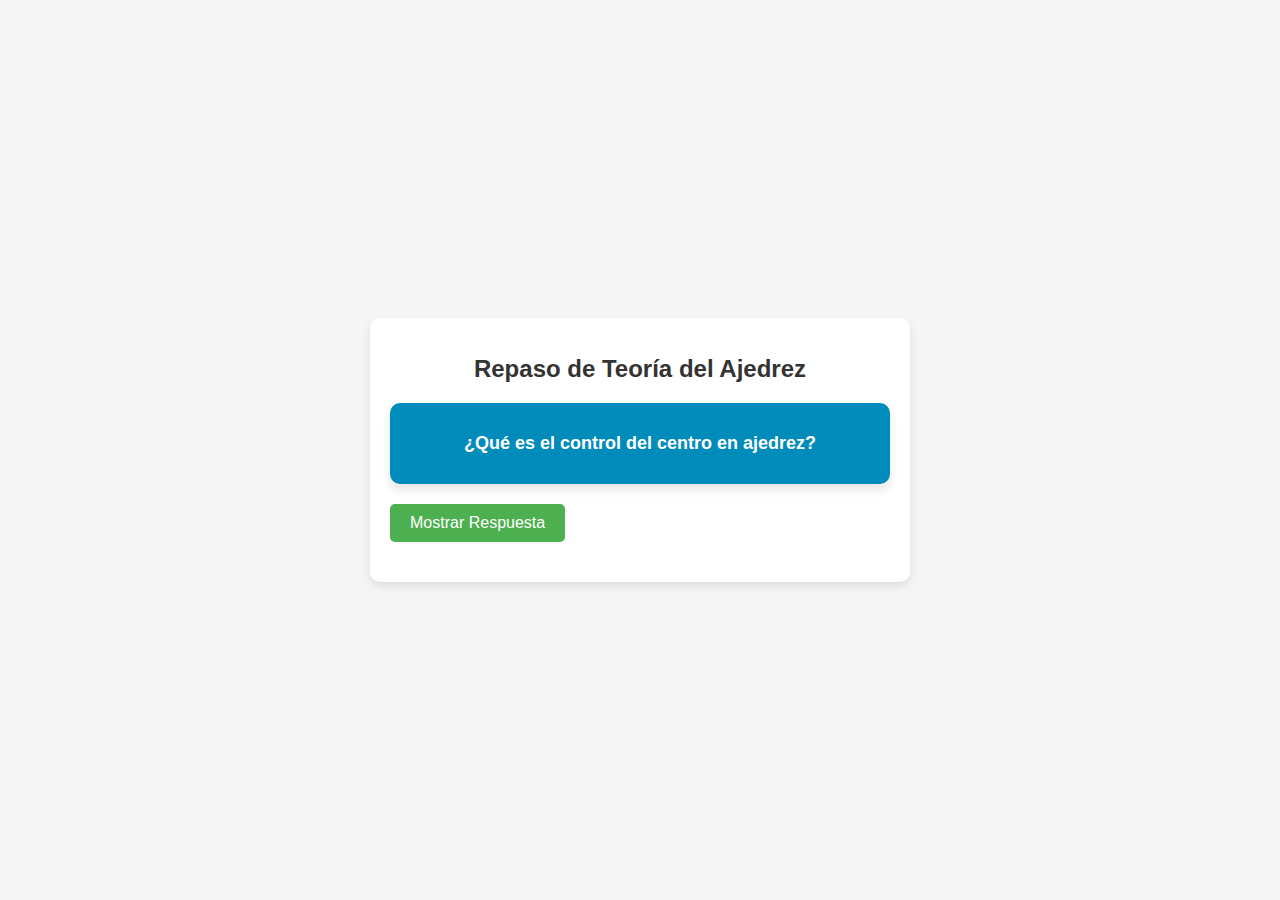
<file: Web/chess_questions/index.html>
<!DOCTYPE html>
<html lang="en, es">
<head>
    <meta charset="UTF-8">
    <meta name="viewport" content="width=device-width, initial-scale=1.0">
    <title>Chessquestions</title>
    <link rel="stylesheet" href="css_style.css">
</head>
<body>

<div class="container">
    <h1>Repaso de Teoría del Ajedrez</h1>
    <div id="card" class="card">Haz clic en "Mostrar Respuesta" para empezar</div>
    <button id="show-answer-btn">Mostrar Respuesta</button>
    <div id="answer" class="answer"></div>
    <button id="next-btn" style="display: none;">Siguiente Pregunta</button>
</div>

<script>
    const questionsAndAnswers = [
        { question: "¿Qué es el control del centro en ajedrez?", answer: "Controlar el centro implica ocupar o influir las casillas centrales (e4, d4, e5, d5) con piezas o peones." },
        { question: "¿Qué piezas son más efectivas para controlar el centro del tablero?", answer: "Los peones, los caballos y las piezas de largo alcance como los alfiles y las damas." },
        { question: "¿Qué es el enroque y cómo se realiza?", answer: "Es una jugada especial que mueve el rey dos casillas hacia una torre y la torre salta sobre el rey." },
        { question: "¿Cuáles son los dos tipos de enroque?", answer: "Enroque corto (lado del rey) y enroque largo (lado de la dama)." },
        { question: "¿Cuál es el valor relativo de una torre en comparación con un caballo?", answer: "La torre vale aproximadamente 5 puntos, mientras que el caballo vale 3 puntos." },
        { question: "¿Cómo se hace una jugada de jaque mate con una dama y un rey contra un rey solo?", answer: "Se usa la dama para limitar el movimiento del rey enemigo y se acorrala el rey con la ayuda de tu propio rey." },
        { question: "¿Qué es una apertura en ajedrez?", answer: "La apertura es la fase inicial del juego en la que se desarrollan las piezas y se busca controlar el centro." },
        { question: "¿Cuál es el objetivo principal durante la apertura?", answer: "Desarrollar las piezas, controlar el centro y preparar el rey para enrocar." },
        { question: "¿Por qué es importante el desarrollo de las piezas al inicio del juego?", answer: "Para activar tus piezas rápidamente, colocándolas en posiciones activas y prepararlas para atacar o defender." },
        { question: "¿Qué es el gambito en ajedrez?", answer: "Un gambito es una apertura en la que se sacrifica material, generalmente un peón, para obtener una ventaja posicional o de desarrollo." },
        { question: "¿Qué es el gambito de dama?", answer: "Es una apertura en la que las blancas ofrecen sacrificar un peón en d4 para ganar el control del centro." },
        { question: "¿Cómo se defiende el gambito de rey?", answer: "Las negras aceptan o declinan el sacrificio del peón de f4 y desarrollan sus piezas para luchar por el centro." },
        { question: "¿Cuál es el concepto de 'oposición' en ajedrez?", answer: "Es una táctica en la que los reyes se enfrentan directamente y el que no tiene el turno se ve forzado a moverse, cediendo terreno." },
        { question: "¿Qué es un peón pasado?", answer: "Un peón que no puede ser detenido por los peones rivales en su camino hacia la promoción." },
        { question: "¿Qué es la estructura de peones?", answer: "Es la disposición de los peones en el tablero y afecta las fortalezas y debilidades de la posición." },
        { question: "¿Cómo afecta una estructura de peones débil al juego?", answer: "Puede crear agujeros, peones aislados o doblados, lo que dificulta la defensa y el avance." },
        { question: "¿Qué es un alfil 'malo' y por qué se considera así?", answer: "Un alfil se considera 'malo' si está restringido por sus propios peones, especialmente si están en las mismas casillas de su color." },
        { question: "¿Qué es un 'rey activo' en el final del juego?", answer: "Un rey activo es aquel que participa activamente en el final, ayudando a sus piezas o peones a avanzar." },
        { question: "¿Qué es un ataque doble en ajedrez?", answer: "Es una táctica en la que una pieza ataca dos piezas enemigas al mismo tiempo, obligando al oponente a perder material." },
        { question: "¿Qué es un sacrificio en ajedrez?", answer: "Es la entrega intencional de material, como una pieza o un peón, para obtener una ventaja posicional o táctica." },
        { question: "¿Qué significa tener una 'ventaja posicional'?", answer: "Es cuando tus piezas están mejor colocadas que las de tu oponente, lo que te permite maniobrar con más facilidad." }
    ];

    let currentIndex = 0;

    // Muestra la pregunta actual
    function showQuestion() {
        const card = document.getElementById('card');
        card.classList.remove('visible');
        card.classList.add('hidden');
        setTimeout(() => {
            card.innerText = questionsAndAnswers[currentIndex].question;
            card.classList.remove('hidden');
            card.classList.add('visible');
            document.getElementById('answer').innerText = "";
            document.getElementById('show-answer-btn').style.display = 'block';
            document.getElementById('next-btn').style.display = 'none';
        }, 500);
    }

    // Muestra la respuesta
    function showAnswer() {
        document.getElementById('answer').innerText = questionsAndAnswers[currentIndex].answer;
        document.getElementById('show-answer-btn').style.display = 'none';
        document.getElementById('next-btn').style.display = 'block';
    }

    // Avanza a la siguiente pregunta
    function nextQuestion() {
        if (currentIndex < questionsAndAnswers.length - 1) {
            currentIndex++;
            showQuestion();
        } else {
            document.getElementById('card').innerText = "¡Has completado todas las preguntas!";
            document.getElementById('show-answer-btn').style.display = 'none';
            document.getElementById('next-btn').style.display = 'none';
            document.getElementById('answer').innerText = "";
        }
    }

    // Inicializar
    document.getElementById('show-answer-btn').addEventListener('click', showAnswer);
    document.getElementById('next-btn').addEventListener('click', nextQuestion);

    // Mostrar la primera pregunta
    showQuestion();
</script>

</body>
</html>
</file>
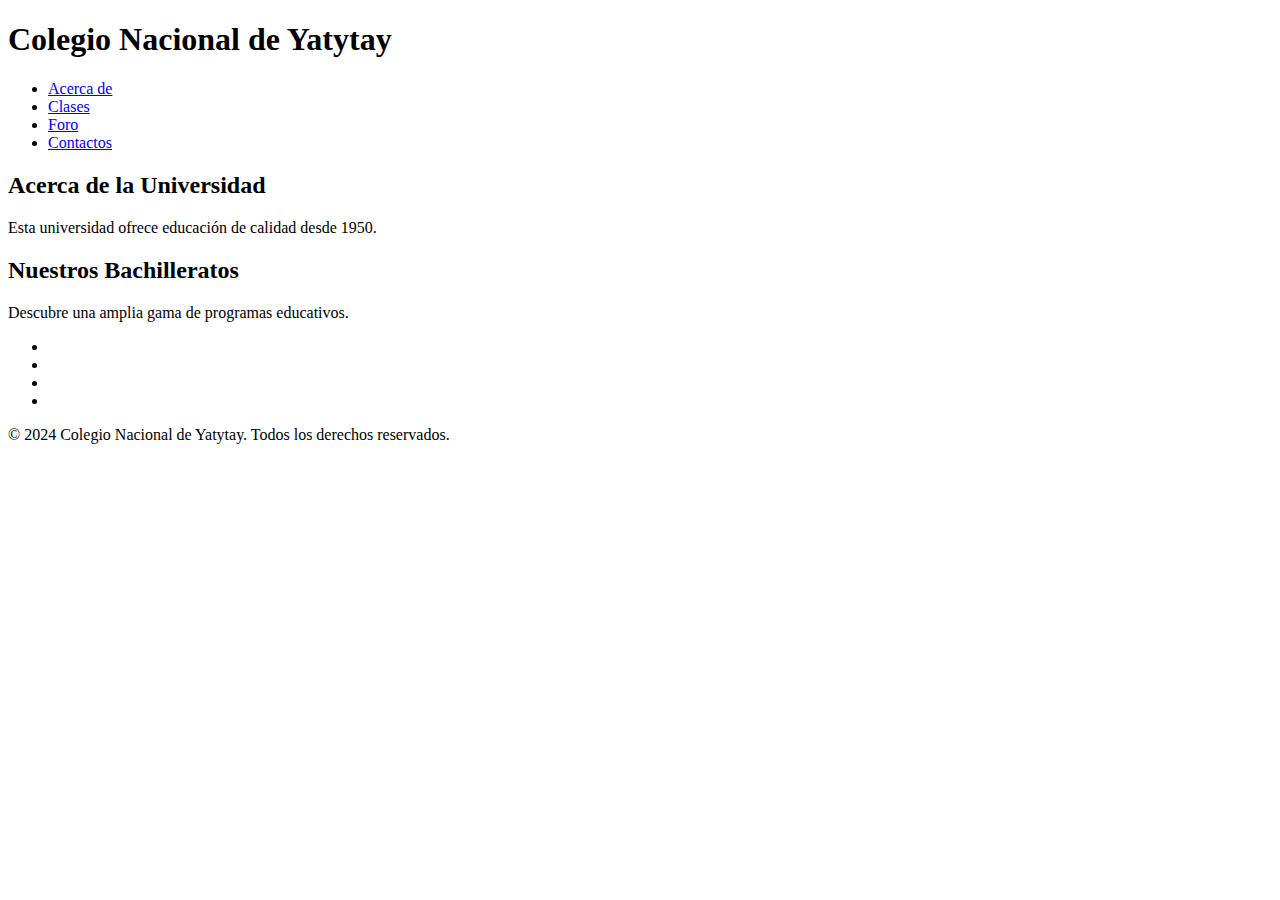
<file: Web/cny/index.html>
<!DOCTYPE html>
<html lang="en,es">
<head>
    <meta charset="UTF-8">
    <meta name="viewport" content="width=device-width, initial-scale=1.0">
    <title>CNY</title>
</head>
<body>
    <header>
<H1>Colegio Nacional de Yatytay</H1>
    </header>
    <nav>
        <ul>
            <li><a href="Acerca de">Acerca de</a></li>
            <li><a href="documento_html">Clases</a></li>
            <li><a href="documento_html">Foro</a></li>
            <li><a href="documento_html">Contactos</a></li>
        </ul>
    </nav>
    <main>
        <section id="Acerca de">
            <h2>Acerca de la Universidad</h2>
            <p>Esta universidad ofrece educación de calidad desde 1950.</p>
        </section>
        <section id="Clases">
            <h2>Nuestros Bachilleratos</h2>
            <p>Descubre una amplia gama de programas educativos.</p>
                <ul>
                    <li><a href="BTC"></a></li>
                    <li><a href="CSS"></a></li>
                    <li><a href="Basica"></a></li>
                    <li><a href="Turno noche"></a></li>
                </ul>
        </section>
    </main>
    <footer>
        © 2024 Colegio Nacional de Yatytay. Todos los derechos reservados.
    </footer>
</body>
</html>
</file>
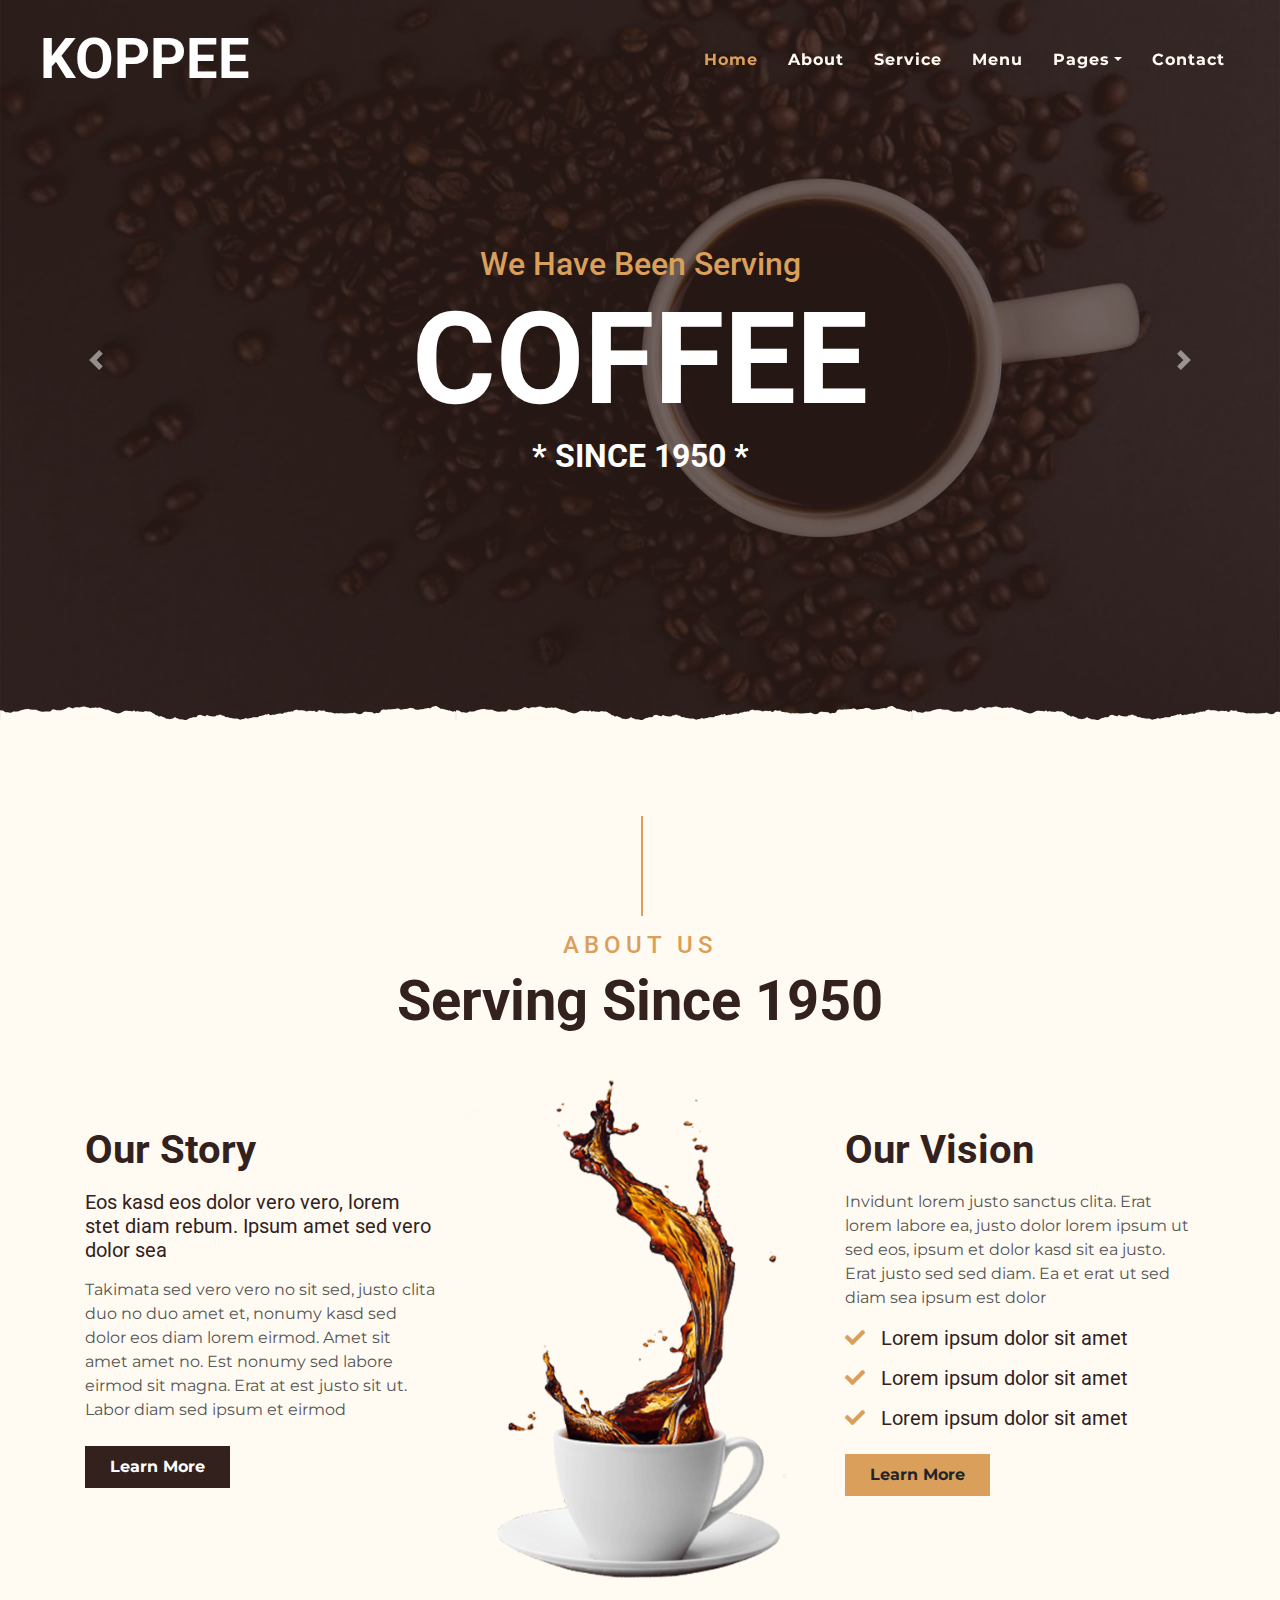
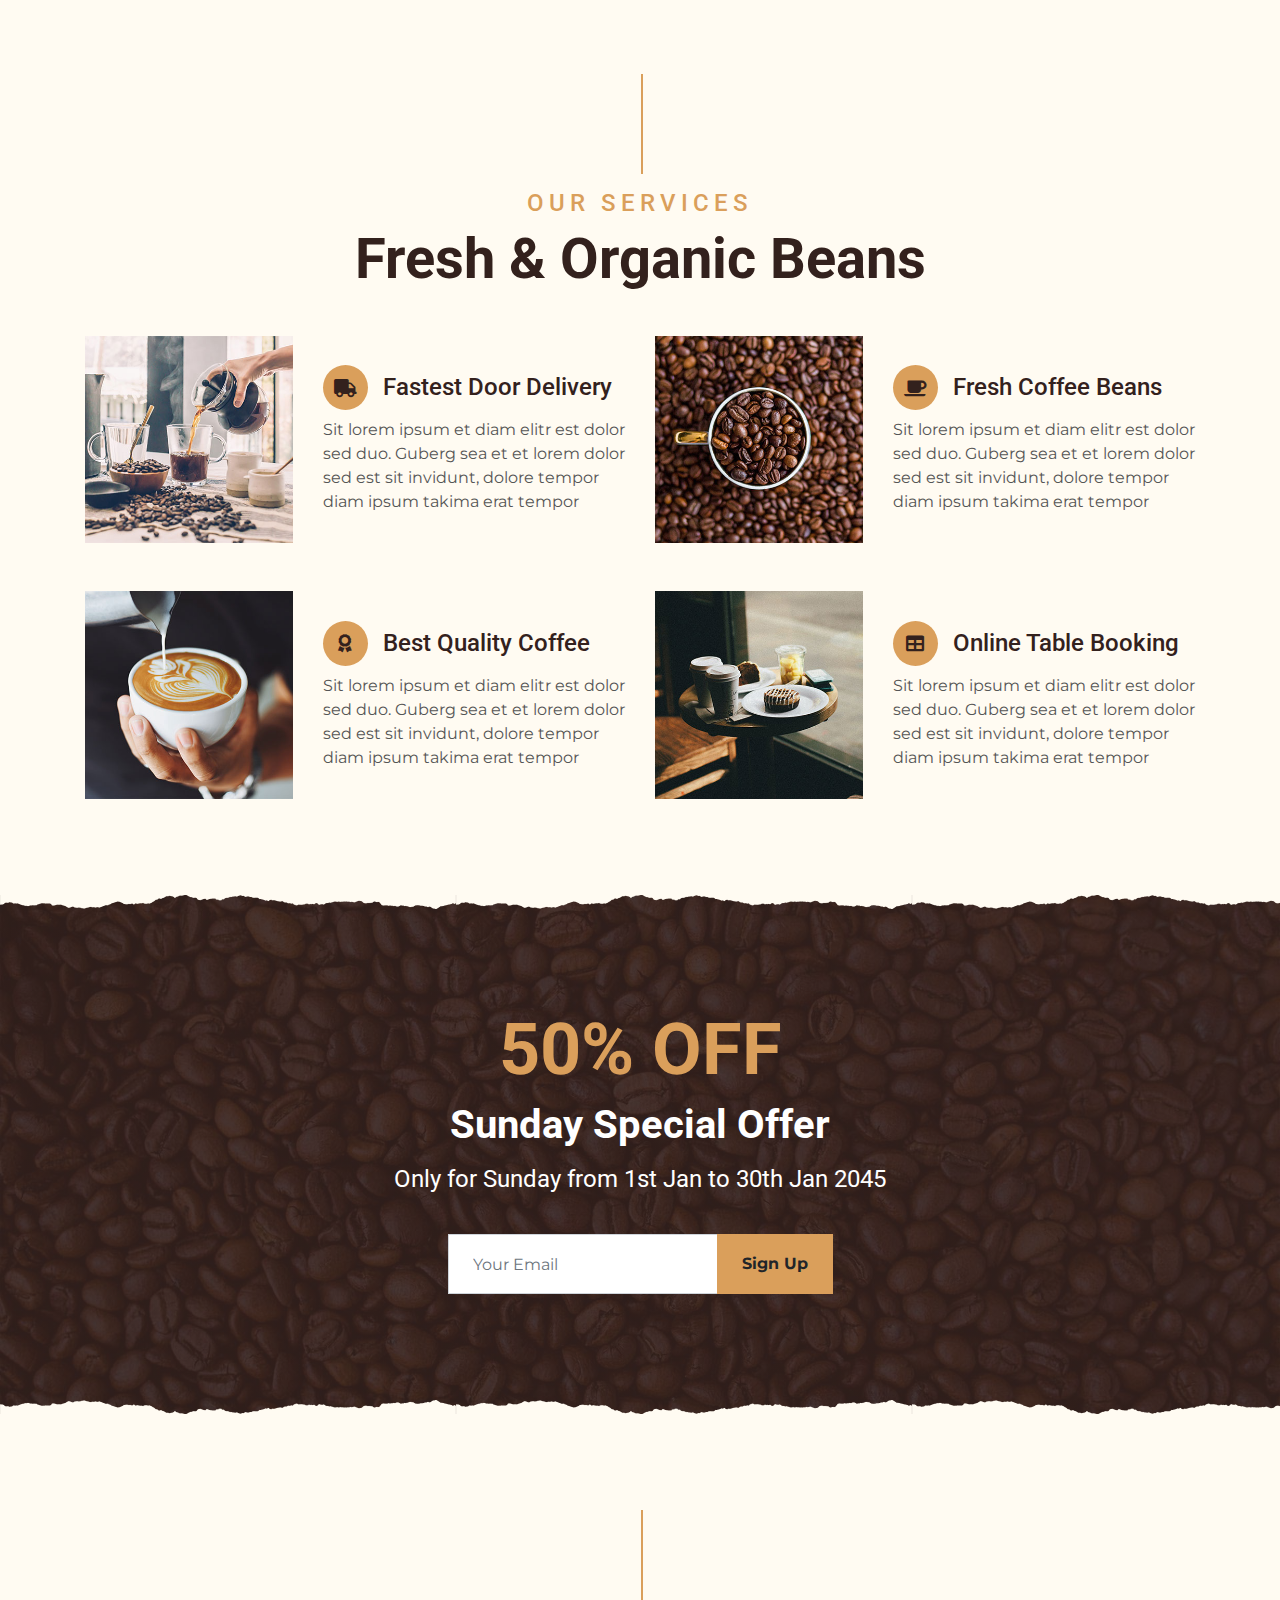
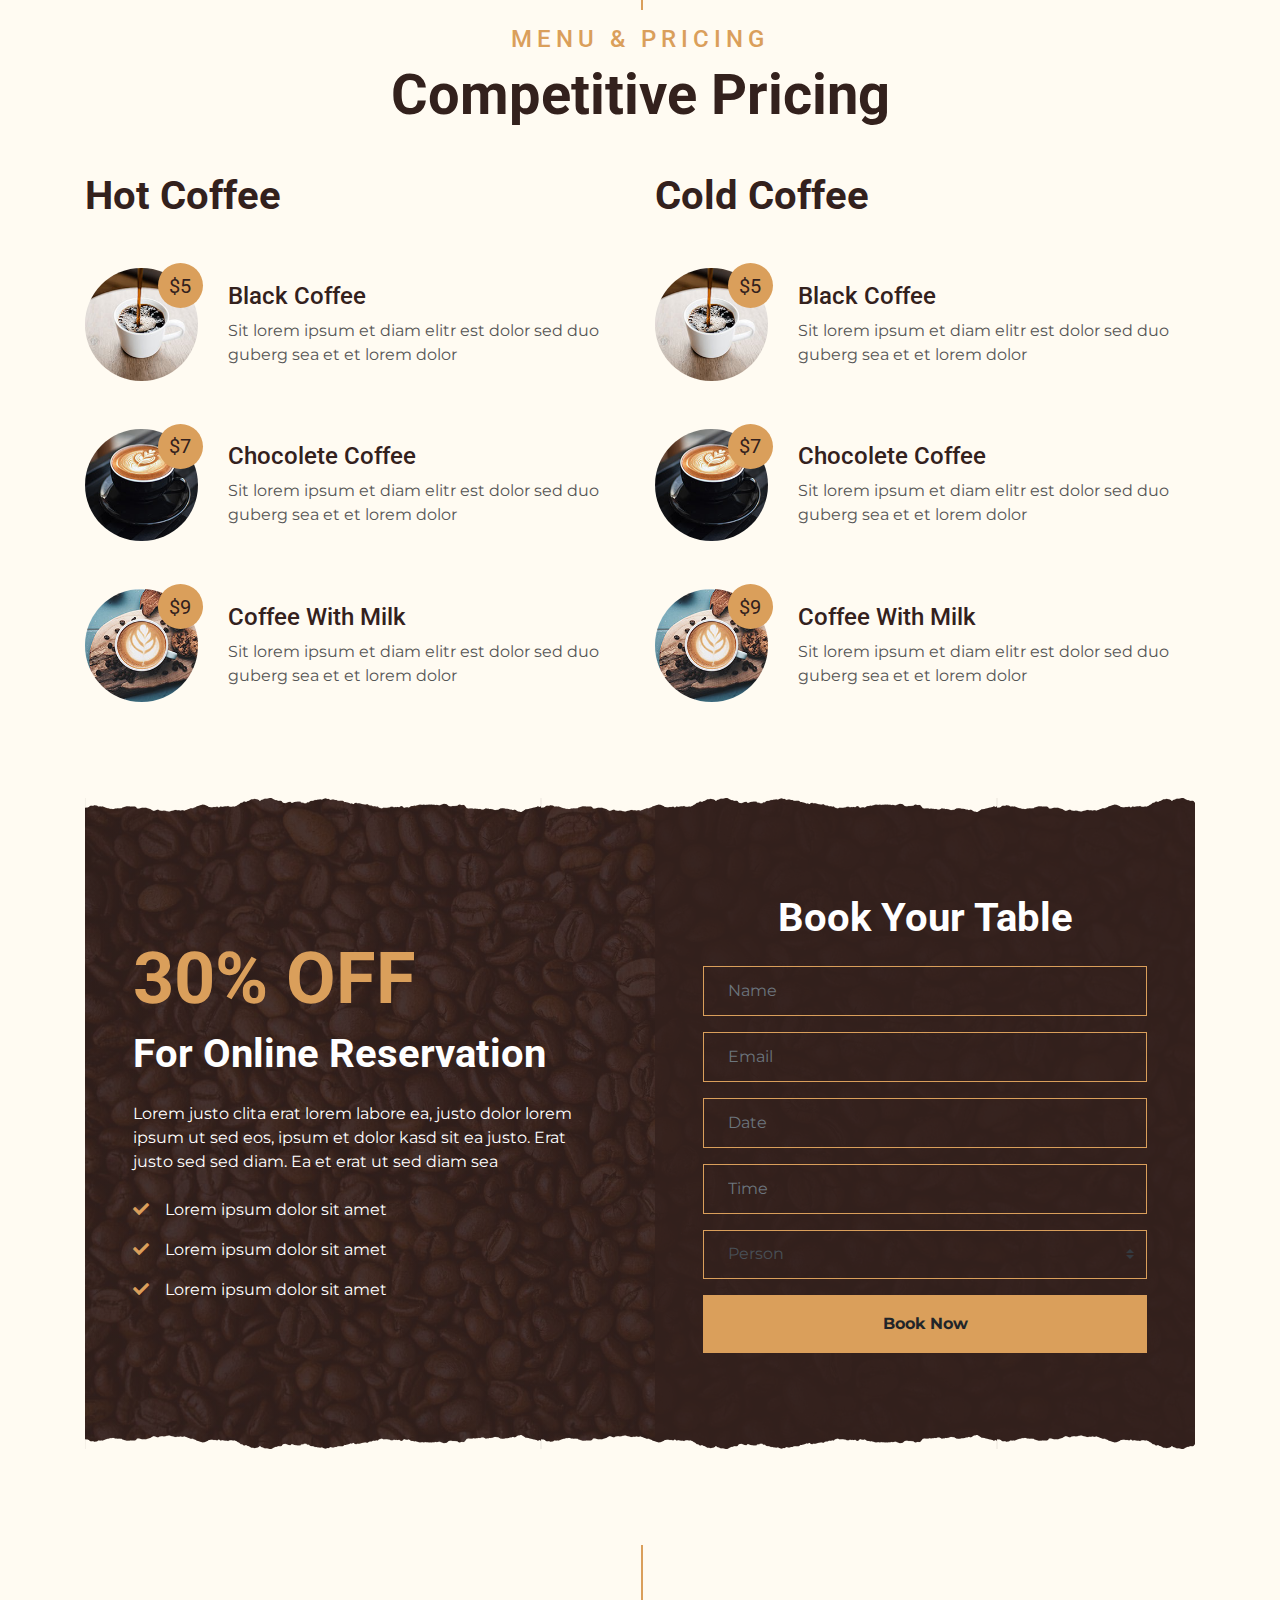
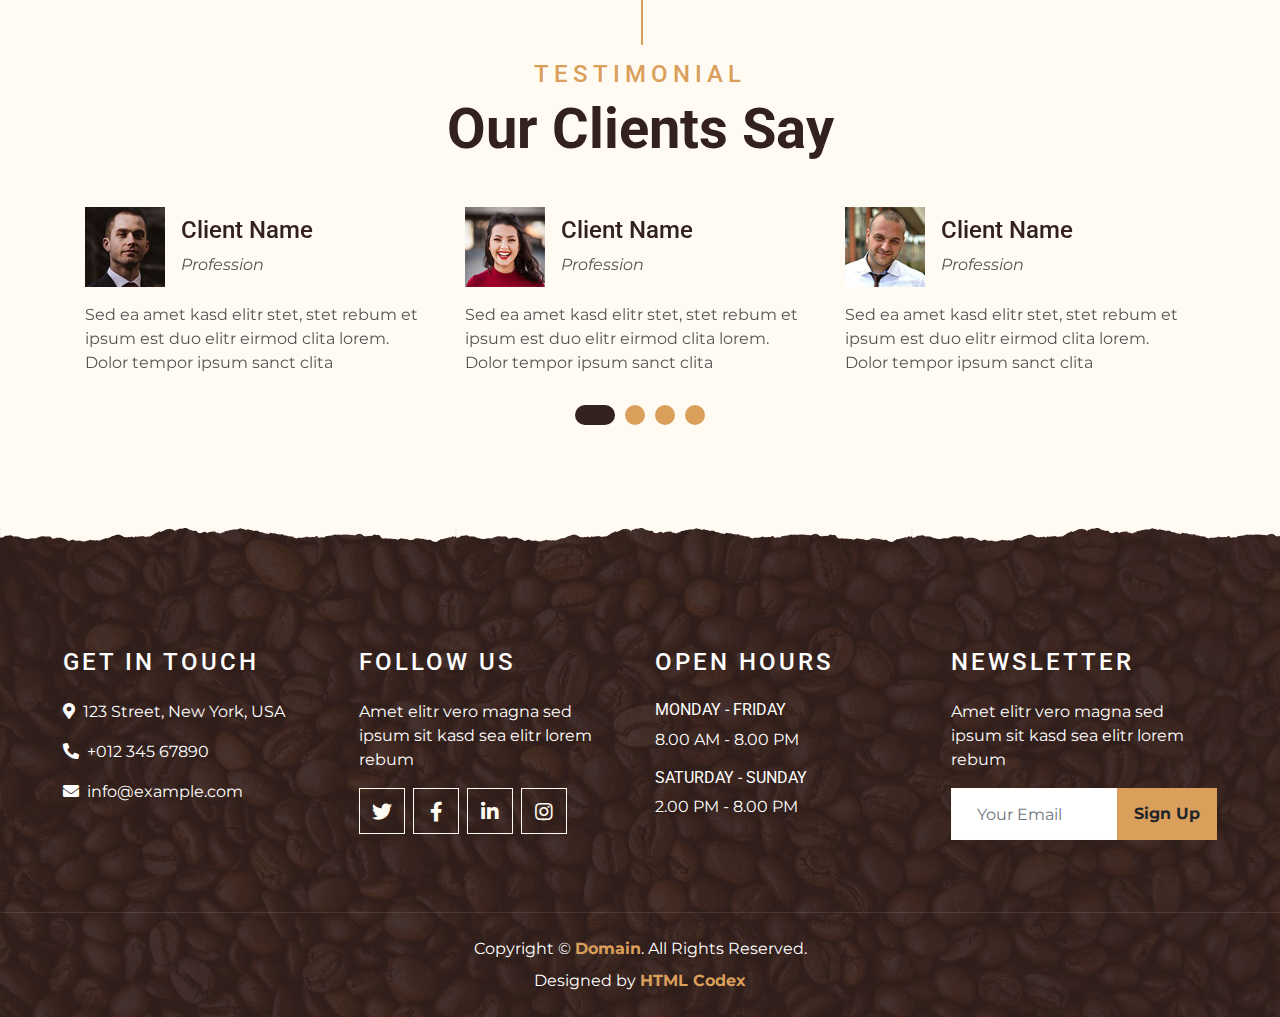
<file: Web/coffee-shop-html-template/index.html>
<!DOCTYPE html>
<html lang="en">

<head>
    <meta charset="utf-8">
    <title>KOPPEE - Coffee Shop HTML Template</title>
    <meta content="width=device-width, initial-scale=1.0" name="viewport">
    <meta content="Free Website Template" name="keywords">
    <meta content="Free Website Template" name="description">

    <!-- Favicon -->
    <link href="img/favicon.ico" rel="icon">

    <!-- Google Font -->
    <link rel="preconnect" href="https://fonts.gstatic.com">
    <link href="https://fonts.googleapis.com/css2?family=Montserrat:wght@200;400&family=Roboto:wght@400;500;700&display=swap" rel="stylesheet"> 

    <!-- Font Awesome -->
    <link href="https://cdnjs.cloudflare.com/ajax/libs/font-awesome/5.10.0/css/all.min.css" rel="stylesheet">

    <!-- Libraries Stylesheet -->
    <link href="lib/owlcarousel/assets/owl.carousel.min.css" rel="stylesheet">
    <link href="lib/tempusdominus/css/tempusdominus-bootstrap-4.min.css" rel="stylesheet" />

    <!-- Customized Bootstrap Stylesheet -->
    <link href="css/style.min.css" rel="stylesheet">
</head>

<body>
    <!-- Navbar Start -->
    <div class="container-fluid p-0 nav-bar">
        <nav class="navbar navbar-expand-lg bg-none navbar-dark py-3">
            <a href="index.html" class="navbar-brand px-lg-4 m-0">
                <h1 class="m-0 display-4 text-uppercase text-white">KOPPEE</h1>
            </a>
            <button type="button" class="navbar-toggler" data-toggle="collapse" data-target="#navbarCollapse">
                <span class="navbar-toggler-icon"></span>
            </button>
            <div class="collapse navbar-collapse justify-content-between" id="navbarCollapse">
                <div class="navbar-nav ml-auto p-4">
                    <a href="index.html" class="nav-item nav-link active">Home</a>
                    <a href="about.html" class="nav-item nav-link">About</a>
                    <a href="service.html" class="nav-item nav-link">Service</a>
                    <a href="menu.html" class="nav-item nav-link">Menu</a>
                    <div class="nav-item dropdown">
                        <a href="#" class="nav-link dropdown-toggle" data-toggle="dropdown">Pages</a>
                        <div class="dropdown-menu text-capitalize">
                            <a href="reservation.html" class="dropdown-item">Reservation</a>
                            <a href="testimonial.html" class="dropdown-item">Testimonial</a>
                        </div>
                    </div>
                    <a href="contact.html" class="nav-item nav-link">Contact</a>
                </div>
            </div>
        </nav>
    </div>
    <!-- Navbar End -->

    <!-- Carousel Start -->
    <div class="container-fluid p-0 mb-5">
        <div id="blog-carousel" class="carousel slide overlay-bottom" data-ride="carousel">
            <div class="carousel-inner">
                <div class="carousel-item active">
                    <img class="w-100" src="img/carousel-1.jpg" alt="Image">
                    <div class="carousel-caption d-flex flex-column align-items-center justify-content-center">
                        <h2 class="text-primary font-weight-medium m-0">We Have Been Serving</h2>
                        <h1 class="display-1 text-white m-0">COFFEE</h1>
                        <h2 class="text-white m-0">* SINCE 1950 *</h2>
                    </div>
                </div>
                <div class="carousel-item">
                    <img class="w-100" src="img/carousel-2.jpg" alt="Image">
                    <div class="carousel-caption d-flex flex-column align-items-center justify-content-center">
                        <h2 class="text-primary font-weight-medium m-0">We Have Been Serving</h2>
                        <h1 class="display-1 text-white m-0">COFFEE</h1>
                        <h2 class="text-white m-0">* SINCE 1950 *</h2>
                    </div>
                </div>
            </div>
            <a class="carousel-control-prev" href="#blog-carousel" data-slide="prev">
                <span class="carousel-control-prev-icon"></span>
            </a>
            <a class="carousel-control-next" href="#blog-carousel" data-slide="next">
                <span class="carousel-control-next-icon"></span>
            </a>
        </div>
    </div>
    <!-- Carousel End -->


    <!-- About Start -->
    <div class="container-fluid py-5">
        <div class="container">
            <div class="section-title">
                <h4 class="text-primary text-uppercase" style="letter-spacing: 5px;">About Us</h4>
                <h1 class="display-4">Serving Since 1950</h1>
            </div>
            <div class="row">
                <div class="col-lg-4 py-0 py-lg-5">
                    <h1 class="mb-3">Our Story</h1>
                    <h5 class="mb-3">Eos kasd eos dolor vero vero, lorem stet diam rebum. Ipsum amet sed vero dolor sea</h5>
                    <p>Takimata sed vero vero no sit sed, justo clita duo no duo amet et, nonumy kasd sed dolor eos diam lorem eirmod. Amet sit amet amet no. Est nonumy sed labore eirmod sit magna. Erat at est justo sit ut. Labor diam sed ipsum et eirmod</p>
                    <a href="" class="btn btn-secondary font-weight-bold py-2 px-4 mt-2">Learn More</a>
                </div>
                <div class="col-lg-4 py-5 py-lg-0" style="min-height: 500px;">
                    <div class="position-relative h-100">
                        <img class="position-absolute w-100 h-100" src="img/about.png" style="object-fit: cover;">
                    </div>
                </div>
                <div class="col-lg-4 py-0 py-lg-5">
                    <h1 class="mb-3">Our Vision</h1>
                    <p>Invidunt lorem justo sanctus clita. Erat lorem labore ea, justo dolor lorem ipsum ut sed eos, ipsum et dolor kasd sit ea justo. Erat justo sed sed diam. Ea et erat ut sed diam sea ipsum est dolor</p>
                    <h5 class="mb-3"><i class="fa fa-check text-primary mr-3"></i>Lorem ipsum dolor sit amet</h5>
                    <h5 class="mb-3"><i class="fa fa-check text-primary mr-3"></i>Lorem ipsum dolor sit amet</h5>
                    <h5 class="mb-3"><i class="fa fa-check text-primary mr-3"></i>Lorem ipsum dolor sit amet</h5>
                    <a href="" class="btn btn-primary font-weight-bold py-2 px-4 mt-2">Learn More</a>
                </div>
            </div>
        </div>
    </div>
    <!-- About End -->


    <!-- Service Start -->
    <div class="container-fluid pt-5">
        <div class="container">
            <div class="section-title">
                <h4 class="text-primary text-uppercase" style="letter-spacing: 5px;">Our Services</h4>
                <h1 class="display-4">Fresh & Organic Beans</h1>
            </div>
            <div class="row">
                <div class="col-lg-6 mb-5">
                    <div class="row align-items-center">
                        <div class="col-sm-5">
                            <img class="img-fluid mb-3 mb-sm-0" src="img/service-1.jpg" alt="">
                        </div>
                        <div class="col-sm-7">
                            <h4><i class="fa fa-truck service-icon"></i>Fastest Door Delivery</h4>
                            <p class="m-0">Sit lorem ipsum et diam elitr est dolor sed duo. Guberg sea et et lorem dolor sed est sit
                                invidunt, dolore tempor diam ipsum takima erat tempor</p>
                        </div>
                    </div>
                </div>
                <div class="col-lg-6 mb-5">
                    <div class="row align-items-center">
                        <div class="col-sm-5">
                            <img class="img-fluid mb-3 mb-sm-0" src="img/service-2.jpg" alt="">
                        </div>
                        <div class="col-sm-7">
                            <h4><i class="fa fa-coffee service-icon"></i>Fresh Coffee Beans</h4>
                            <p class="m-0">Sit lorem ipsum et diam elitr est dolor sed duo. Guberg sea et et lorem dolor sed est sit
                                invidunt, dolore tempor diam ipsum takima erat tempor</p>
                        </div>
                    </div>
                </div>
                <div class="col-lg-6 mb-5">
                    <div class="row align-items-center">
                        <div class="col-sm-5">
                            <img class="img-fluid mb-3 mb-sm-0" src="img/service-3.jpg" alt="">
                        </div>
                        <div class="col-sm-7">
                            <h4><i class="fa fa-award service-icon"></i>Best Quality Coffee</h4>
                            <p class="m-0">Sit lorem ipsum et diam elitr est dolor sed duo. Guberg sea et et lorem dolor sed est sit
                                invidunt, dolore tempor diam ipsum takima erat tempor</p>
                        </div>
                    </div>
                </div>
                <div class="col-lg-6 mb-5">
                    <div class="row align-items-center">
                        <div class="col-sm-5">
                            <img class="img-fluid mb-3 mb-sm-0" src="img/service-4.jpg" alt="">
                        </div>
                        <div class="col-sm-7">
                            <h4><i class="fa fa-table service-icon"></i>Online Table Booking</h4>
                            <p class="m-0">Sit lorem ipsum et diam elitr est dolor sed duo. Guberg sea et et lorem dolor sed est sit
                                invidunt, dolore tempor diam ipsum takima erat tempor</p>
                        </div>
                    </div>
                </div>
            </div>
        </div>
    </div>
    <!-- Service End -->


    <!-- Offer Start -->
    <div class="offer container-fluid my-5 py-5 text-center position-relative overlay-top overlay-bottom">
        <div class="container py-5">
            <h1 class="display-3 text-primary mt-3">50% OFF</h1>
            <h1 class="text-white mb-3">Sunday Special Offer</h1>
            <h4 class="text-white font-weight-normal mb-4 pb-3">Only for Sunday from 1st Jan to 30th Jan 2045</h4>
            <form class="form-inline justify-content-center mb-4">
                <div class="input-group">
                    <input type="text" class="form-control p-4" placeholder="Your Email" style="height: 60px;">
                    <div class="input-group-append">
                        <button class="btn btn-primary font-weight-bold px-4" type="submit">Sign Up</button>
                    </div>
                </div>
            </form>
        </div>
    </div>
    <!-- Offer End -->


    <!-- Menu Start -->
    <div class="container-fluid pt-5">
        <div class="container">
            <div class="section-title">
                <h4 class="text-primary text-uppercase" style="letter-spacing: 5px;">Menu & Pricing</h4>
                <h1 class="display-4">Competitive Pricing</h1>
            </div>
            <div class="row">
                <div class="col-lg-6">
                    <h1 class="mb-5">Hot Coffee</h1>
                    <div class="row align-items-center mb-5">
                        <div class="col-4 col-sm-3">
                            <img class="w-100 rounded-circle mb-3 mb-sm-0" src="img/menu-1.jpg" alt="">
                            <h5 class="menu-price">$5</h5>
                        </div>
                        <div class="col-8 col-sm-9">
                            <h4>Black Coffee</h4>
                            <p class="m-0">Sit lorem ipsum et diam elitr est dolor sed duo guberg sea et et lorem dolor</p>
                        </div>
                    </div>
                    <div class="row align-items-center mb-5">
                        <div class="col-4 col-sm-3">
                            <img class="w-100 rounded-circle mb-3 mb-sm-0" src="img/menu-2.jpg" alt="">
                            <h5 class="menu-price">$7</h5>
                        </div>
                        <div class="col-8 col-sm-9">
                            <h4>Chocolete Coffee</h4>
                            <p class="m-0">Sit lorem ipsum et diam elitr est dolor sed duo guberg sea et et lorem dolor</p>
                        </div>
                    </div>
                    <div class="row align-items-center mb-5">
                        <div class="col-4 col-sm-3">
                            <img class="w-100 rounded-circle mb-3 mb-sm-0" src="img/menu-3.jpg" alt="">
                            <h5 class="menu-price">$9</h5>
                        </div>
                        <div class="col-8 col-sm-9">
                            <h4>Coffee With Milk</h4>
                            <p class="m-0">Sit lorem ipsum et diam elitr est dolor sed duo guberg sea et et lorem dolor</p>
                        </div>
                    </div>
                </div>
                <div class="col-lg-6">
                    <h1 class="mb-5">Cold Coffee</h1>
                    <div class="row align-items-center mb-5">
                        <div class="col-4 col-sm-3">
                            <img class="w-100 rounded-circle mb-3 mb-sm-0" src="img/menu-1.jpg" alt="">
                            <h5 class="menu-price">$5</h5>
                        </div>
                        <div class="col-8 col-sm-9">
                            <h4>Black Coffee</h4>
                            <p class="m-0">Sit lorem ipsum et diam elitr est dolor sed duo guberg sea et et lorem dolor</p>
                        </div>
                    </div>
                    <div class="row align-items-center mb-5">
                        <div class="col-4 col-sm-3">
                            <img class="w-100 rounded-circle mb-3 mb-sm-0" src="img/menu-2.jpg" alt="">
                            <h5 class="menu-price">$7</h5>
                        </div>
                        <div class="col-8 col-sm-9">
                            <h4>Chocolete Coffee</h4>
                            <p class="m-0">Sit lorem ipsum et diam elitr est dolor sed duo guberg sea et et lorem dolor</p>
                        </div>
                    </div>
                    <div class="row align-items-center mb-5">
                        <div class="col-4 col-sm-3">
                            <img class="w-100 rounded-circle mb-3 mb-sm-0" src="img/menu-3.jpg" alt="">
                            <h5 class="menu-price">$9</h5>
                        </div>
                        <div class="col-8 col-sm-9">
                            <h4>Coffee With Milk</h4>
                            <p class="m-0">Sit lorem ipsum et diam elitr est dolor sed duo guberg sea et et lorem dolor</p>
                        </div>
                    </div>
                </div>
            </div>
        </div>
    </div>
    <!-- Menu End -->


    <!-- Reservation Start -->
    <div class="container-fluid my-5">
        <div class="container">
            <div class="reservation position-relative overlay-top overlay-bottom">
                <div class="row align-items-center">
                    <div class="col-lg-6 my-5 my-lg-0">
                        <div class="p-5">
                            <div class="mb-4">
                                <h1 class="display-3 text-primary">30% OFF</h1>
                                <h1 class="text-white">For Online Reservation</h1>
                            </div>
                            <p class="text-white">Lorem justo clita erat lorem labore ea, justo dolor lorem ipsum ut sed eos,
                                ipsum et dolor kasd sit ea justo. Erat justo sed sed diam. Ea et erat ut sed diam sea</p>
                            <ul class="list-inline text-white m-0">
                                <li class="py-2"><i class="fa fa-check text-primary mr-3"></i>Lorem ipsum dolor sit amet</li>
                                <li class="py-2"><i class="fa fa-check text-primary mr-3"></i>Lorem ipsum dolor sit amet</li>
                                <li class="py-2"><i class="fa fa-check text-primary mr-3"></i>Lorem ipsum dolor sit amet</li>
                            </ul>
                        </div>
                    </div>
                    <div class="col-lg-6">
                        <div class="text-center p-5" style="background: rgba(51, 33, 29, .8);">
                            <h1 class="text-white mb-4 mt-5">Book Your Table</h1>
                            <form class="mb-5">
                                <div class="form-group">
                                    <input type="text" class="form-control bg-transparent border-primary p-4" placeholder="Name"
                                        required="required" />
                                </div>
                                <div class="form-group">
                                    <input type="email" class="form-control bg-transparent border-primary p-4" placeholder="Email"
                                        required="required" />
                                </div>
                                <div class="form-group">
                                    <div class="date" id="date" data-target-input="nearest">
                                        <input type="text" class="form-control bg-transparent border-primary p-4 datetimepicker-input" placeholder="Date" data-target="#date" data-toggle="datetimepicker"/>
                                    </div>
                                </div>
                                <div class="form-group">
                                    <div class="time" id="time" data-target-input="nearest">
                                        <input type="text" class="form-control bg-transparent border-primary p-4 datetimepicker-input" placeholder="Time" data-target="#time" data-toggle="datetimepicker"/>
                                    </div>
                                </div>
                                <div class="form-group">
                                    <select class="custom-select bg-transparent border-primary px-4" style="height: 49px;">
                                        <option selected>Person</option>
                                        <option value="1">Person 1</option>
                                        <option value="2">Person 2</option>
                                        <option value="3">Person 3</option>
                                        <option value="3">Person 4</option>
                                    </select>
                                </div>
                                
                                <div>
                                    <button class="btn btn-primary btn-block font-weight-bold py-3" type="submit">Book Now</button>
                                </div>
                            </form>
                        </div>
                    </div>
                </div>
            </div>
        </div>
    </div>
    <!-- Reservation End -->


    <!-- Testimonial Start -->
    <div class="container-fluid py-5">
        <div class="container">
            <div class="section-title">
                <h4 class="text-primary text-uppercase" style="letter-spacing: 5px;">Testimonial</h4>
                <h1 class="display-4">Our Clients Say</h1>
            </div>
            <div class="owl-carousel testimonial-carousel">
                <div class="testimonial-item">
                    <div class="d-flex align-items-center mb-3">
                        <img class="img-fluid" src="img/testimonial-1.jpg" alt="">
                        <div class="ml-3">
                            <h4>Client Name</h4>
                            <i>Profession</i>
                        </div>
                    </div>
                    <p class="m-0">Sed ea amet kasd elitr stet, stet rebum et ipsum est duo elitr eirmod clita lorem. Dolor tempor ipsum sanct clita</p>
                </div>
                <div class="testimonial-item">
                    <div class="d-flex align-items-center mb-3">
                        <img class="img-fluid" src="img/testimonial-2.jpg" alt="">
                        <div class="ml-3">
                            <h4>Client Name</h4>
                            <i>Profession</i>
                        </div>
                    </div>
                    <p class="m-0">Sed ea amet kasd elitr stet, stet rebum et ipsum est duo elitr eirmod clita lorem. Dolor tempor ipsum sanct clita</p>
                </div>
                <div class="testimonial-item">
                    <div class="d-flex align-items-center mb-3">
                        <img class="img-fluid" src="img/testimonial-3.jpg" alt="">
                        <div class="ml-3">
                            <h4>Client Name</h4>
                            <i>Profession</i>
                        </div>
                    </div>
                    <p class="m-0">Sed ea amet kasd elitr stet, stet rebum et ipsum est duo elitr eirmod clita lorem. Dolor tempor ipsum sanct clita</p>
                </div>
                <div class="testimonial-item">
                    <div class="d-flex align-items-center mb-3">
                        <img class="img-fluid" src="img/testimonial-4.jpg" alt="">
                        <div class="ml-3">
                            <h4>Client Name</h4>
                            <i>Profession</i>
                        </div>
                    </div>
                    <p class="m-0">Sed ea amet kasd elitr stet, stet rebum et ipsum est duo elitr eirmod clita lorem. Dolor tempor ipsum sanct clita</p>
                </div>
            </div>
        </div>
    </div>
    <!-- Testimonial End -->


    <!-- Footer Start -->
    <div class="container-fluid footer text-white mt-5 pt-5 px-0 position-relative overlay-top">
        <div class="row mx-0 pt-5 px-sm-3 px-lg-5 mt-4">
            <div class="col-lg-3 col-md-6 mb-5">
                <h4 class="text-white text-uppercase mb-4" style="letter-spacing: 3px;">Get In Touch</h4>
                <p><i class="fa fa-map-marker-alt mr-2"></i>123 Street, New York, USA</p>
                <p><i class="fa fa-phone-alt mr-2"></i>+012 345 67890</p>
                <p class="m-0"><i class="fa fa-envelope mr-2"></i>info@example.com</p>
            </div>
            <div class="col-lg-3 col-md-6 mb-5">
                <h4 class="text-white text-uppercase mb-4" style="letter-spacing: 3px;">Follow Us</h4>
                <p>Amet elitr vero magna sed ipsum sit kasd sea elitr lorem rebum</p>
                <div class="d-flex justify-content-start">
                    <a class="btn btn-lg btn-outline-light btn-lg-square mr-2" href="#"><i class="fab fa-twitter"></i></a>
                    <a class="btn btn-lg btn-outline-light btn-lg-square mr-2" href="#"><i class="fab fa-facebook-f"></i></a>
                    <a class="btn btn-lg btn-outline-light btn-lg-square mr-2" href="#"><i class="fab fa-linkedin-in"></i></a>
                    <a class="btn btn-lg btn-outline-light btn-lg-square" href="#"><i class="fab fa-instagram"></i></a>
                </div>
            </div>
            <div class="col-lg-3 col-md-6 mb-5">
                <h4 class="text-white text-uppercase mb-4" style="letter-spacing: 3px;">Open Hours</h4>
                <div>
                    <h6 class="text-white text-uppercase">Monday - Friday</h6>
                    <p>8.00 AM - 8.00 PM</p>
                    <h6 class="text-white text-uppercase">Saturday - Sunday</h6>
                    <p>2.00 PM - 8.00 PM</p>
                </div>
            </div>
            <div class="col-lg-3 col-md-6 mb-5">
                <h4 class="text-white text-uppercase mb-4" style="letter-spacing: 3px;">Newsletter</h4>
                <p>Amet elitr vero magna sed ipsum sit kasd sea elitr lorem rebum</p>
                <div class="w-100">
                    <div class="input-group">
                        <input type="text" class="form-control border-light" style="padding: 25px;" placeholder="Your Email">
                        <div class="input-group-append">
                            <button class="btn btn-primary font-weight-bold px-3">Sign Up</button>
                        </div>
                    </div>
                </div>
            </div>
        </div>
        <div class="container-fluid text-center text-white border-top mt-4 py-4 px-sm-3 px-md-5" style="border-color: rgba(256, 256, 256, .1) !important;">
            <p class="mb-2 text-white">Copyright &copy; <a class="font-weight-bold" href="#">Domain</a>. All Rights Reserved.</a></p>
            <p class="m-0 text-white">Designed by <a class="font-weight-bold" href="https://htmlcodex.com">HTML Codex</a></p>
        </div>
    </div>
    <!-- Footer End -->


    <!-- Back to Top -->
    <a href="#" class="btn btn-lg btn-primary btn-lg-square back-to-top"><i class="fa fa-angle-double-up"></i></a>


    <!-- JavaScript Libraries -->
    <script src="https://code.jquery.com/jquery-3.4.1.min.js"></script>
    <script src="https://stackpath.bootstrapcdn.com/bootstrap/4.4.1/js/bootstrap.bundle.min.js"></script>
    <script src="lib/easing/easing.min.js"></script>
    <script src="lib/waypoints/waypoints.min.js"></script>
    <script src="lib/owlcarousel/owl.carousel.min.js"></script>
    <script src="lib/tempusdominus/js/moment.min.js"></script>
    <script src="lib/tempusdominus/js/moment-timezone.min.js"></script>
    <script src="lib/tempusdominus/js/tempusdominus-bootstrap-4.min.js"></script>

    <!-- Contact Javascript File -->
    <script src="mail/jqBootstrapValidation.min.js"></script>
    <script src="mail/contact.js"></script>

    <!-- Template Javascript -->
    <script src="js/main.js"></script>
</body>

</html>
</file>
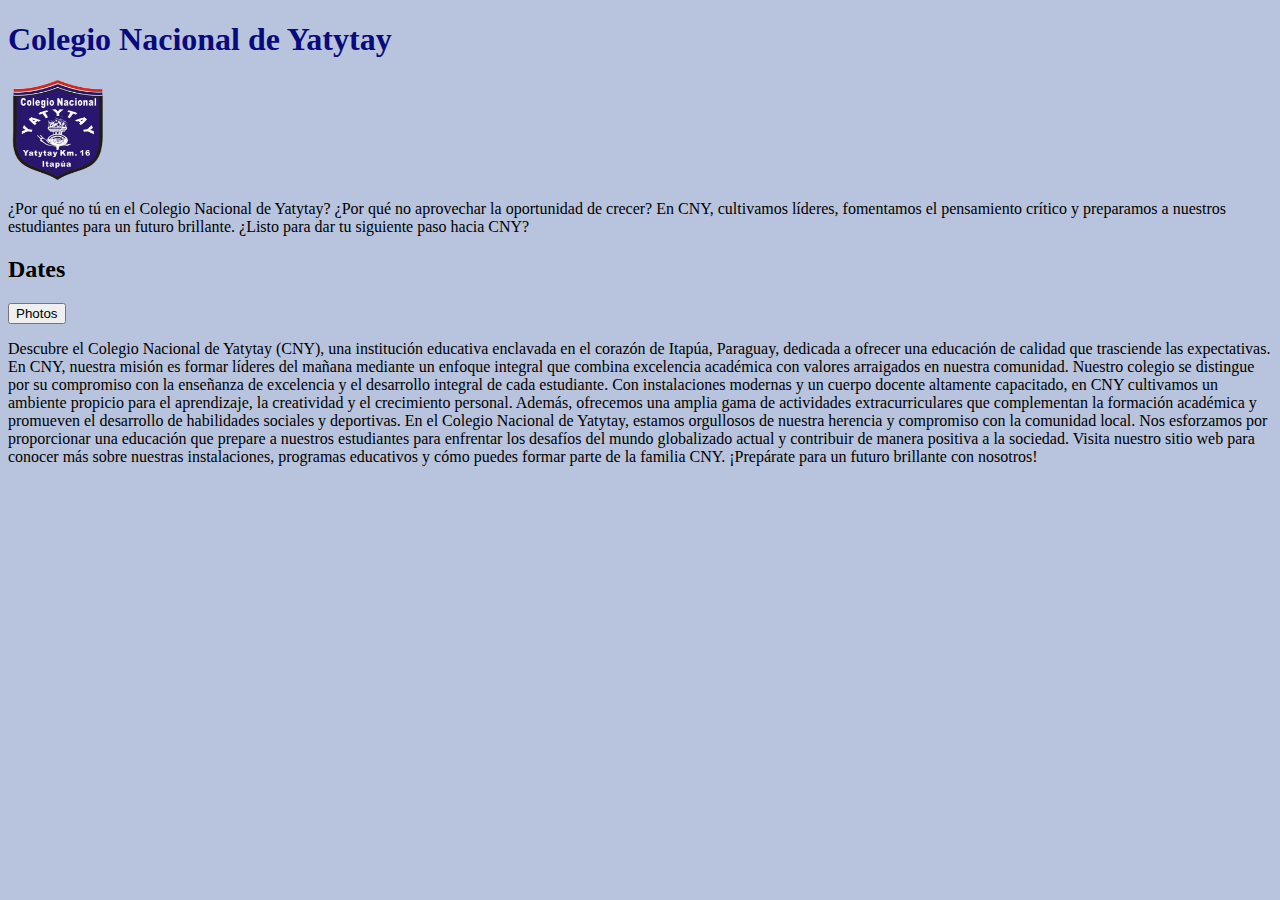
<file: Web/cny/My shool page.html>
<!DOCTYPE html>
<html lang="en">
<head>
    <meta charset="UTF-8"> <!-- Esta equiqueta es con un estadar para renderizar bien los digitos-->
    <meta name="viewport" content="width=device-width, initial-scale=1.0"><!--Es para que se puedar ver bien en todos los dispositivos, como un estandar de resolución-->
    <title>Colegio Nacional de Yatytay</title><!--titulo de la ventana-->
    <link rel="stylesheet" href="Styles.css">
</head>
<body>

    <h1 class="blue">Colegio Nacional de Yatytay</h1>
    <img src="Images/WhatsApp Image 2024-03-25 at 10.54.56 AM.png" width="100" height="100" alt="Logo CNY 🏢(comprate una vida y de paso saldo kuñado)">
    <p>¿Por qué no tú en el Colegio Nacional de Yatytay? ¿Por qué no aprovechar la oportunidad de crecer? En CNY, cultivamos líderes, fomentamos el pensamiento crítico y preparamos a nuestros estudiantes para un futuro brillante. ¿Listo para dar tu siguiente paso hacia CNY?</p>
    <h2>Dates</h2>
    <a href="Photos.html">
        <button>Photos</button>
    </a>
    <p>Descubre el Colegio Nacional de Yatytay (CNY), una institución educativa enclavada en el corazón de Itapúa, Paraguay, dedicada a ofrecer una educación de calidad que trasciende las expectativas. En CNY, nuestra misión es formar líderes del mañana mediante un enfoque integral que combina excelencia académica con valores arraigados en nuestra comunidad.

        Nuestro colegio se distingue por su compromiso con la enseñanza de excelencia y el desarrollo integral de cada estudiante. Con instalaciones modernas y un cuerpo docente altamente capacitado, en CNY cultivamos un ambiente propicio para el aprendizaje, la creatividad y el crecimiento personal. Además, ofrecemos una amplia gama de actividades extracurriculares que complementan la formación académica y promueven el desarrollo de habilidades sociales y deportivas.
        
        En el Colegio Nacional de Yatytay, estamos orgullosos de nuestra herencia y compromiso con la comunidad local. Nos esforzamos por proporcionar una educación que prepare a nuestros estudiantes para enfrentar los desafíos del mundo globalizado actual y contribuir de manera positiva a la sociedad.
        
        Visita nuestro sitio web para conocer más sobre nuestras instalaciones, programas educativos y cómo puedes formar parte de la familia CNY. ¡Prepárate para un futuro brillante con nosotros!</p>
        
</body>
</html>
</file>
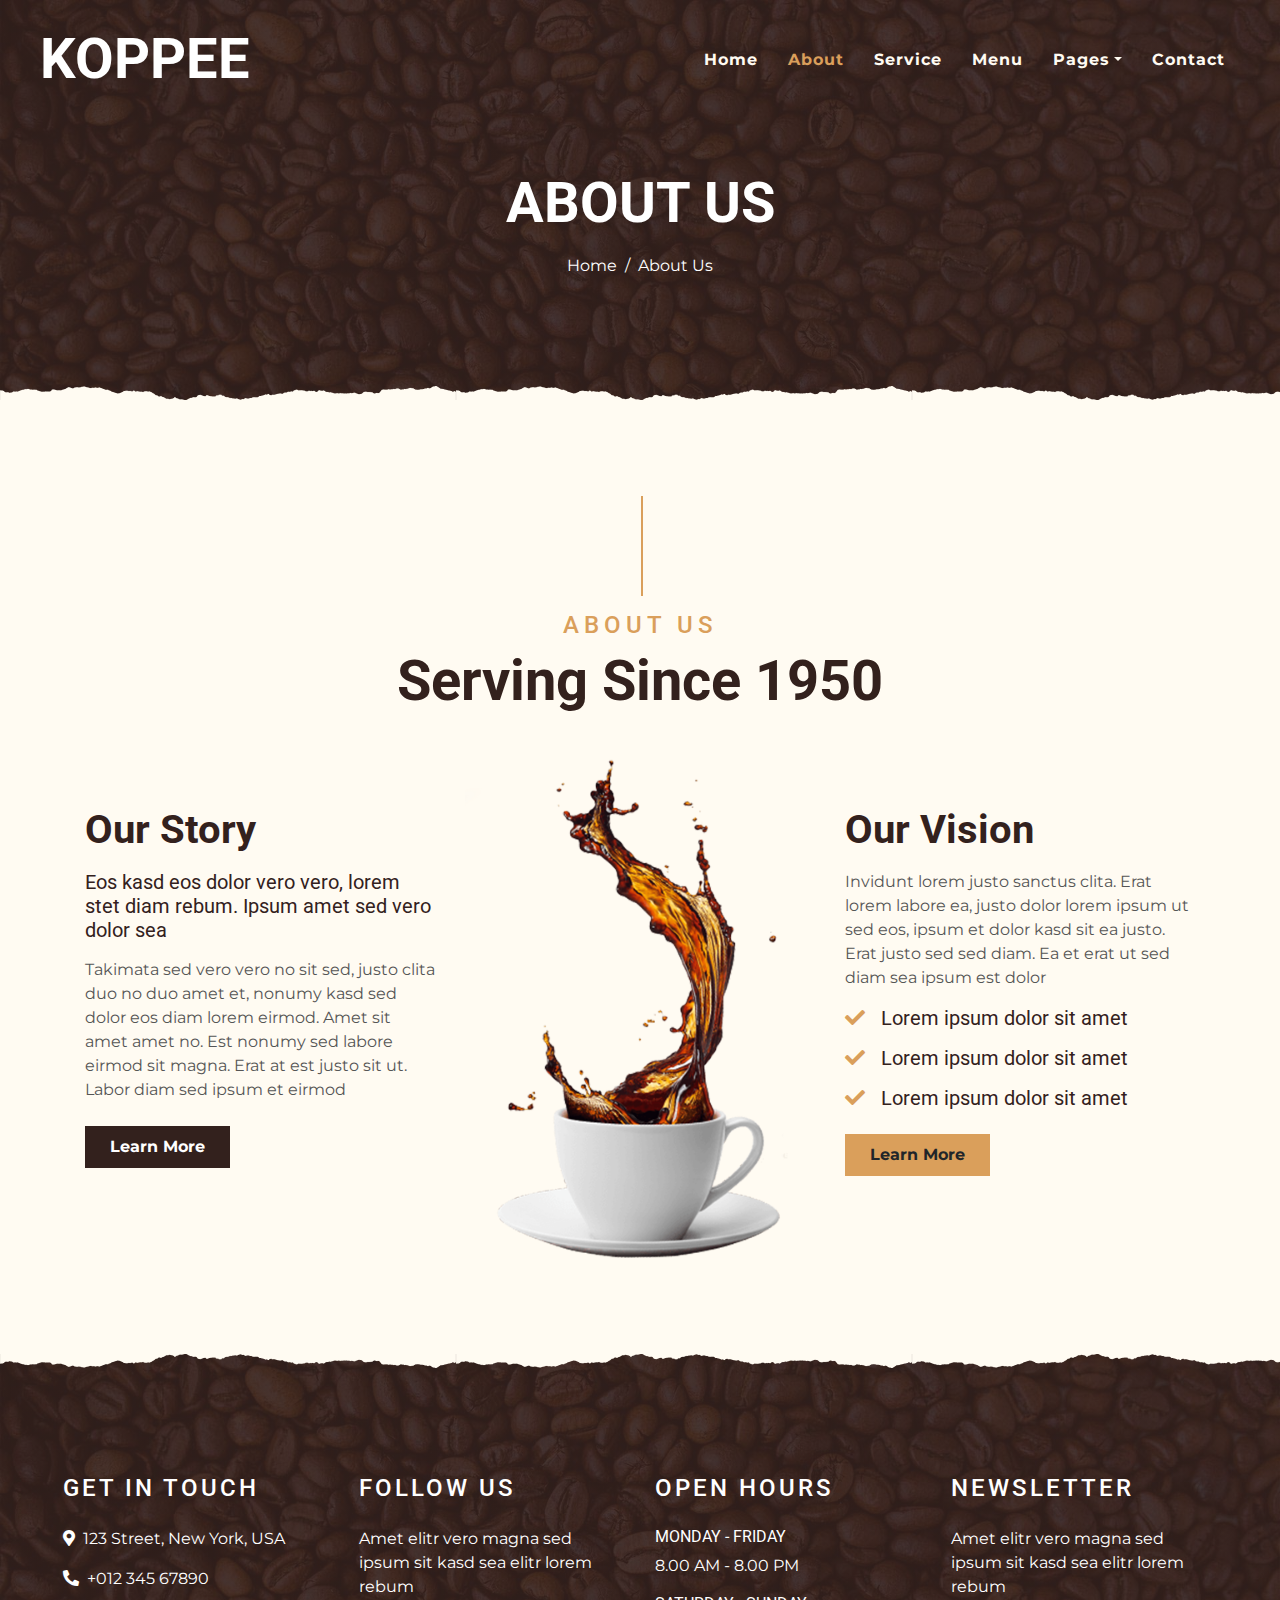
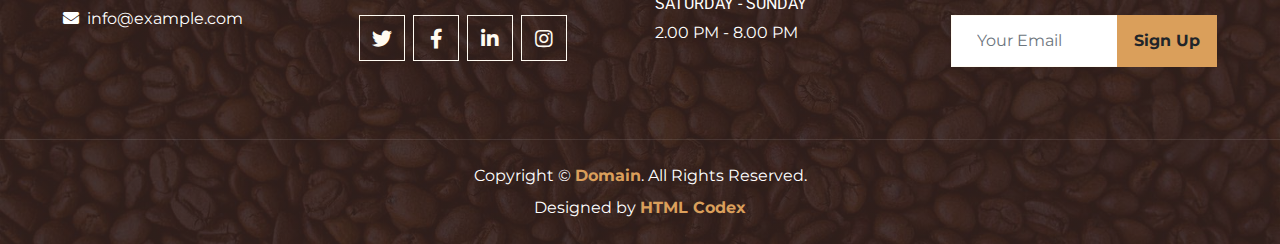
<file: Web/coffee-shop-html-template/about.html>
<!DOCTYPE html>
<html lang="en">

<head>
    <meta charset="utf-8">
    <title>KOPPEE - Coffee Shop HTML Template</title>
    <meta content="width=device-width, initial-scale=1.0" name="viewport">
    <meta content="Free Website Template" name="keywords">
    <meta content="Free Website Template" name="description">

    <!-- Favicon -->
    <link href="img/favicon.ico" rel="icon">

    <!-- Google Font -->
    <link rel="preconnect" href="https://fonts.gstatic.com">
    <link href="https://fonts.googleapis.com/css2?family=Montserrat:wght@200;400&family=Roboto:wght@400;500;700&display=swap" rel="stylesheet"> 

    <!-- Font Awesome -->
    <link href="https://cdnjs.cloudflare.com/ajax/libs/font-awesome/5.10.0/css/all.min.css" rel="stylesheet">

    <!-- Libraries Stylesheet -->
    <link href="lib/owlcarousel/assets/owl.carousel.min.css" rel="stylesheet">
    <link href="lib/tempusdominus/css/tempusdominus-bootstrap-4.min.css" rel="stylesheet" />

    <!-- Customized Bootstrap Stylesheet -->
    <link href="css/style.min.css" rel="stylesheet">
</head>

<body>
    <!-- Navbar Start -->
    <div class="container-fluid p-0 nav-bar">
        <nav class="navbar navbar-expand-lg bg-none navbar-dark py-3">
            <a href="index.html" class="navbar-brand px-lg-4 m-0">
                <h1 class="m-0 display-4 text-uppercase text-white">KOPPEE</h1>
            </a>
            <button type="button" class="navbar-toggler" data-toggle="collapse" data-target="#navbarCollapse">
                <span class="navbar-toggler-icon"></span>
            </button>
            <div class="collapse navbar-collapse justify-content-between" id="navbarCollapse">
                <div class="navbar-nav ml-auto p-4">
                    <a href="index.html" class="nav-item nav-link">Home</a>
                    <a href="about.html" class="nav-item nav-link active">About</a>
                    <a href="service.html" class="nav-item nav-link">Service</a>
                    <a href="menu.html" class="nav-item nav-link">Menu</a>
                    <div class="nav-item dropdown">
                        <a href="#" class="nav-link dropdown-toggle" data-toggle="dropdown">Pages</a>
                        <div class="dropdown-menu text-capitalize">
                            <a href="reservation.html" class="dropdown-item">Reservation</a>
                            <a href="testimonial.html" class="dropdown-item">Testimonial</a>
                        </div>
                    </div>
                    <a href="contact.html" class="nav-item nav-link">Contact</a>
                </div>
            </div>
        </nav>
    </div>
    <!-- Navbar End -->


    <!-- Page Header Start -->
    <div class="container-fluid page-header mb-5 position-relative overlay-bottom">
        <div class="d-flex flex-column align-items-center justify-content-center pt-0 pt-lg-5" style="min-height: 400px">
            <h1 class="display-4 mb-3 mt-0 mt-lg-5 text-white text-uppercase">About Us</h1>
            <div class="d-inline-flex mb-lg-5">
                <p class="m-0 text-white"><a class="text-white" href="">Home</a></p>
                <p class="m-0 text-white px-2">/</p>
                <p class="m-0 text-white">About Us</p>
            </div>
        </div>
    </div>
    <!-- Page Header End -->


    <!-- About Start -->
    <div class="container-fluid py-5">
        <div class="container">
            <div class="section-title">
                <h4 class="text-primary text-uppercase" style="letter-spacing: 5px;">About Us</h4>
                <h1 class="display-4">Serving Since 1950</h1>
            </div>
            <div class="row">
                <div class="col-lg-4 py-0 py-lg-5">
                    <h1 class="mb-3">Our Story</h1>
                    <h5 class="mb-3">Eos kasd eos dolor vero vero, lorem stet diam rebum. Ipsum amet sed vero dolor sea</h5>
                    <p>Takimata sed vero vero no sit sed, justo clita duo no duo amet et, nonumy kasd sed dolor eos diam lorem eirmod. Amet sit amet amet no. Est nonumy sed labore eirmod sit magna. Erat at est justo sit ut. Labor diam sed ipsum et eirmod</p>
                    <a href="" class="btn btn-secondary font-weight-bold py-2 px-4 mt-2">Learn More</a>
                </div>
                <div class="col-lg-4 py-5 py-lg-0" style="min-height: 500px;">
                    <div class="position-relative h-100">
                        <img class="position-absolute w-100 h-100" src="img/about.png" style="object-fit: cover;">
                    </div>
                </div>
                <div class="col-lg-4 py-0 py-lg-5">
                    <h1 class="mb-3">Our Vision</h1>
                    <p>Invidunt lorem justo sanctus clita. Erat lorem labore ea, justo dolor lorem ipsum ut sed eos, ipsum et dolor kasd sit ea justo. Erat justo sed sed diam. Ea et erat ut sed diam sea ipsum est dolor</p>
                    <h5 class="mb-3"><i class="fa fa-check text-primary mr-3"></i>Lorem ipsum dolor sit amet</h5>
                    <h5 class="mb-3"><i class="fa fa-check text-primary mr-3"></i>Lorem ipsum dolor sit amet</h5>
                    <h5 class="mb-3"><i class="fa fa-check text-primary mr-3"></i>Lorem ipsum dolor sit amet</h5>
                    <a href="" class="btn btn-primary font-weight-bold py-2 px-4 mt-2">Learn More</a>
                </div>
            </div>
        </div>
    </div>
    <!-- About End -->


    <!-- Footer Start -->
    <div class="container-fluid footer text-white mt-5 pt-5 px-0 position-relative overlay-top">
        <div class="row mx-0 pt-5 px-sm-3 px-lg-5 mt-4">
            <div class="col-lg-3 col-md-6 mb-5">
                <h4 class="text-white text-uppercase mb-4" style="letter-spacing: 3px;">Get In Touch</h4>
                <p><i class="fa fa-map-marker-alt mr-2"></i>123 Street, New York, USA</p>
                <p><i class="fa fa-phone-alt mr-2"></i>+012 345 67890</p>
                <p class="m-0"><i class="fa fa-envelope mr-2"></i>info@example.com</p>
            </div>
            <div class="col-lg-3 col-md-6 mb-5">
                <h4 class="text-white text-uppercase mb-4" style="letter-spacing: 3px;">Follow Us</h4>
                <p>Amet elitr vero magna sed ipsum sit kasd sea elitr lorem rebum</p>
                <div class="d-flex justify-content-start">
                    <a class="btn btn-lg btn-outline-light btn-lg-square mr-2" href="#"><i class="fab fa-twitter"></i></a>
                    <a class="btn btn-lg btn-outline-light btn-lg-square mr-2" href="#"><i class="fab fa-facebook-f"></i></a>
                    <a class="btn btn-lg btn-outline-light btn-lg-square mr-2" href="#"><i class="fab fa-linkedin-in"></i></a>
                    <a class="btn btn-lg btn-outline-light btn-lg-square" href="#"><i class="fab fa-instagram"></i></a>
                </div>
            </div>
            <div class="col-lg-3 col-md-6 mb-5">
                <h4 class="text-white text-uppercase mb-4" style="letter-spacing: 3px;">Open Hours</h4>
                <div>
                    <h6 class="text-white text-uppercase">Monday - Friday</h6>
                    <p>8.00 AM - 8.00 PM</p>
                    <h6 class="text-white text-uppercase">Saturday - Sunday</h6>
                    <p>2.00 PM - 8.00 PM</p>
                </div>
            </div>
            <div class="col-lg-3 col-md-6 mb-5">
                <h4 class="text-white text-uppercase mb-4" style="letter-spacing: 3px;">Newsletter</h4>
                <p>Amet elitr vero magna sed ipsum sit kasd sea elitr lorem rebum</p>
                <div class="w-100">
                    <div class="input-group">
                        <input type="text" class="form-control border-light" style="padding: 25px;" placeholder="Your Email">
                        <div class="input-group-append">
                            <button class="btn btn-primary font-weight-bold px-3">Sign Up</button>
                        </div>
                    </div>
                </div>
            </div>
        </div>
        <div class="container-fluid text-center text-white border-top mt-4 py-4 px-sm-3 px-md-5" style="border-color: rgba(256, 256, 256, .1) !important;">
            <p class="mb-2 text-white">Copyright &copy; <a class="font-weight-bold" href="#">Domain</a>. All Rights Reserved.</a></p>
            <p class="m-0 text-white">Designed by <a class="font-weight-bold" href="https://htmlcodex.com">HTML Codex</a></p>
        </div>
    </div>
    <!-- Footer End -->


    <!-- Back to Top -->
    <a href="#" class="btn btn-lg btn-primary btn-lg-square back-to-top"><i class="fa fa-angle-double-up"></i></a>


    <!-- JavaScript Libraries -->
    <script src="https://code.jquery.com/jquery-3.4.1.min.js"></script>
    <script src="https://stackpath.bootstrapcdn.com/bootstrap/4.4.1/js/bootstrap.bundle.min.js"></script>
    <script src="lib/easing/easing.min.js"></script>
    <script src="lib/waypoints/waypoints.min.js"></script>
    <script src="lib/owlcarousel/owl.carousel.min.js"></script>
    <script src="lib/tempusdominus/js/moment.min.js"></script>
    <script src="lib/tempusdominus/js/moment-timezone.min.js"></script>
    <script src="lib/tempusdominus/js/tempusdominus-bootstrap-4.min.js"></script>

    <!-- Contact Javascript File -->
    <script src="mail/jqBootstrapValidation.min.js"></script>
    <script src="mail/contact.js"></script>

    <!-- Template Javascript -->
    <script src="js/main.js"></script>
</body>

</html>
</file>
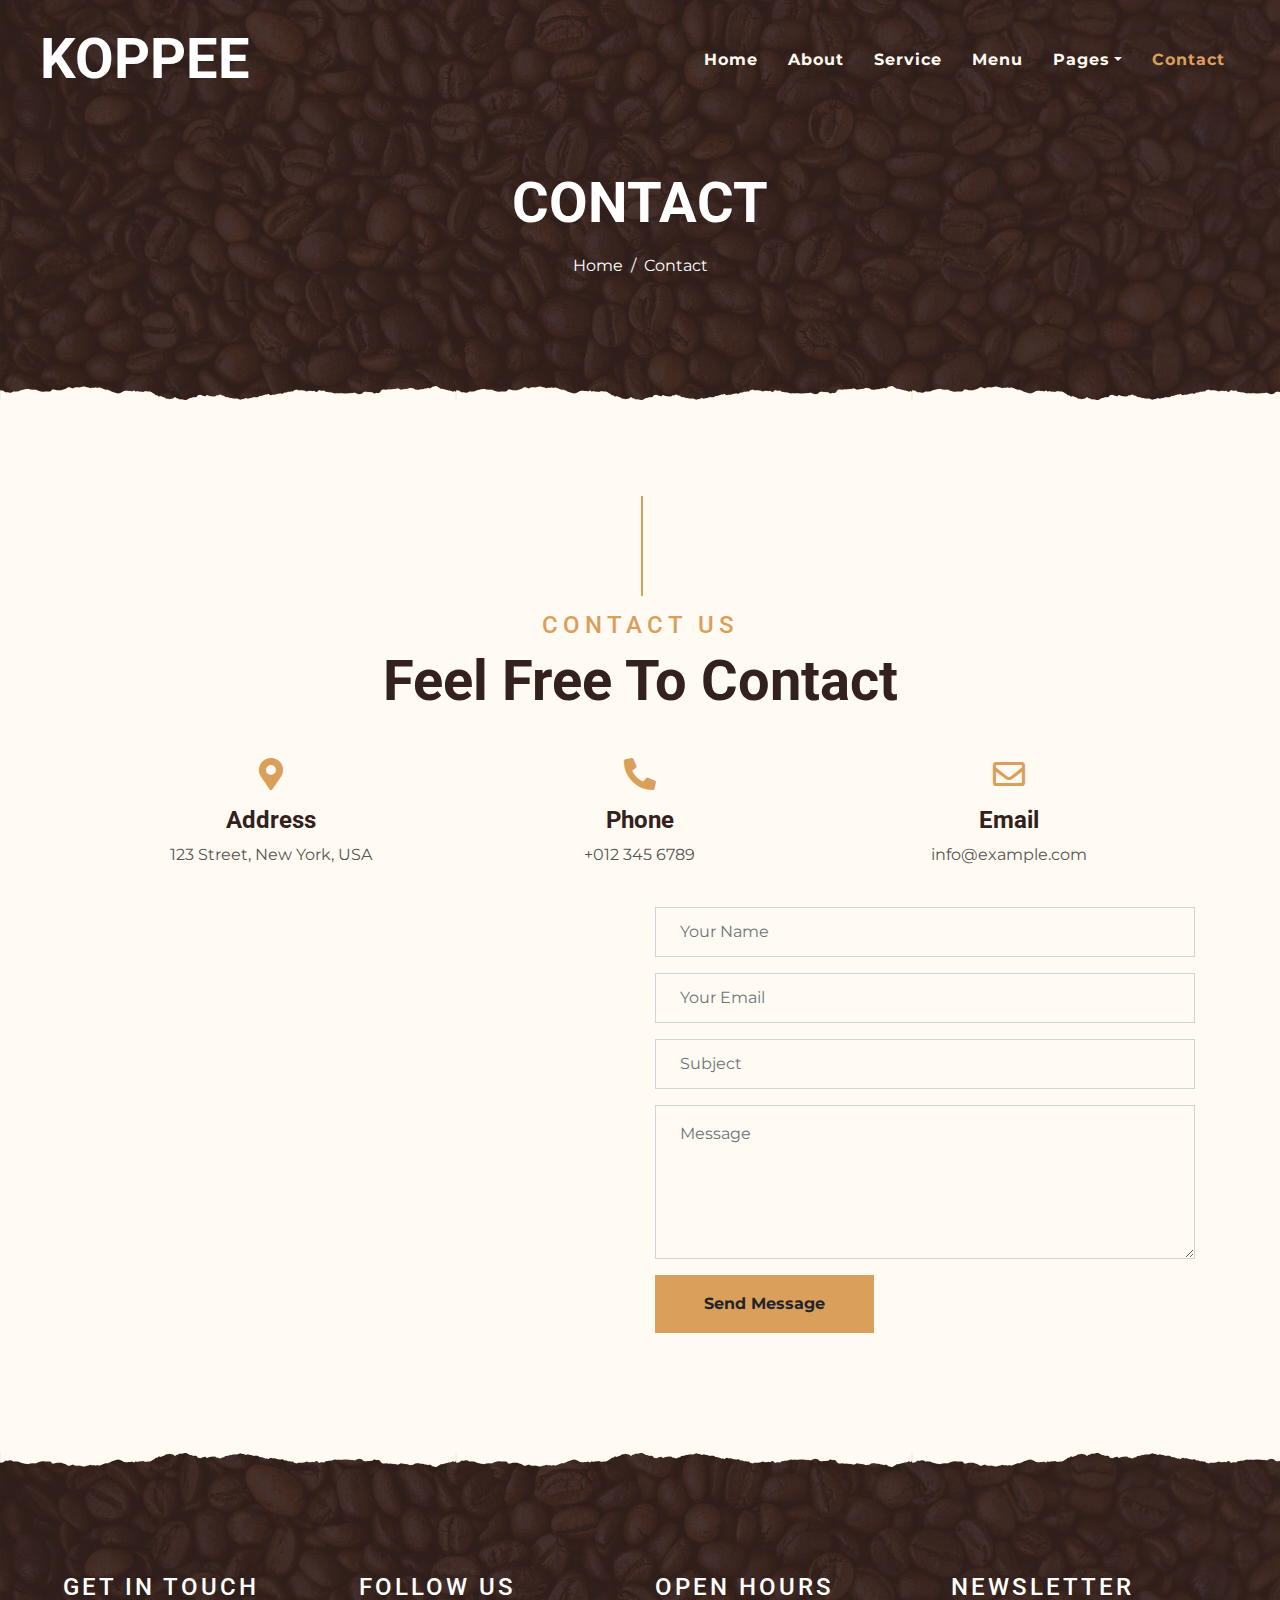
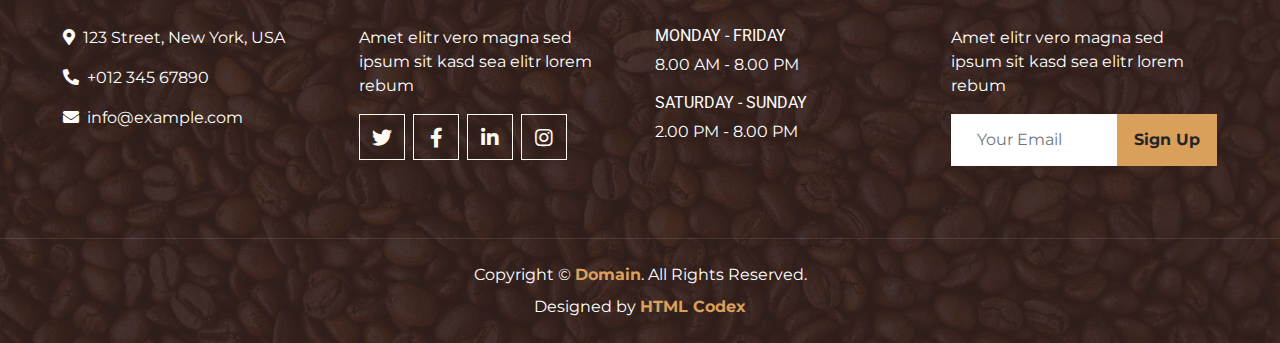
<file: Web/coffee-shop-html-template/contact.html>
<!DOCTYPE html>
<html lang="en">

<head>
    <meta charset="utf-8">
    <title>KOPPEE - Coffee Shop HTML Template</title>
    <meta content="width=device-width, initial-scale=1.0" name="viewport">
    <meta content="Free Website Template" name="keywords">
    <meta content="Free Website Template" name="description">

    <!-- Favicon -->
    <link href="img/favicon.ico" rel="icon">

    <!-- Google Font -->
    <link rel="preconnect" href="https://fonts.gstatic.com">
    <link href="https://fonts.googleapis.com/css2?family=Montserrat:wght@200;400&family=Roboto:wght@400;500;700&display=swap" rel="stylesheet"> 

    <!-- Font Awesome -->
    <link href="https://cdnjs.cloudflare.com/ajax/libs/font-awesome/5.10.0/css/all.min.css" rel="stylesheet">

    <!-- Libraries Stylesheet -->
    <link href="lib/owlcarousel/assets/owl.carousel.min.css" rel="stylesheet">
    <link href="lib/tempusdominus/css/tempusdominus-bootstrap-4.min.css" rel="stylesheet" />

    <!-- Customized Bootstrap Stylesheet -->
    <link href="css/style.min.css" rel="stylesheet">
</head>

<body>
    <!-- Navbar Start -->
    <div class="container-fluid p-0 nav-bar">
        <nav class="navbar navbar-expand-lg bg-none navbar-dark py-3">
            <a href="index.html" class="navbar-brand px-lg-4 m-0">
                <h1 class="m-0 display-4 text-uppercase text-white">KOPPEE</h1>
            </a>
            <button type="button" class="navbar-toggler" data-toggle="collapse" data-target="#navbarCollapse">
                <span class="navbar-toggler-icon"></span>
            </button>
            <div class="collapse navbar-collapse justify-content-between" id="navbarCollapse">
                <div class="navbar-nav ml-auto p-4">
                    <a href="index.html" class="nav-item nav-link">Home</a>
                    <a href="about.html" class="nav-item nav-link">About</a>
                    <a href="service.html" class="nav-item nav-link">Service</a>
                    <a href="menu.html" class="nav-item nav-link">Menu</a>
                    <div class="nav-item dropdown">
                        <a href="#" class="nav-link dropdown-toggle" data-toggle="dropdown">Pages</a>
                        <div class="dropdown-menu text-capitalize">
                            <a href="reservation.html" class="dropdown-item">Reservation</a>
                            <a href="testimonial.html" class="dropdown-item">Testimonial</a>
                        </div>
                    </div>
                    <a href="contact.html" class="nav-item nav-link active">Contact</a>
                </div>
            </div>
        </nav>
    </div>
    <!-- Navbar End -->


    <!-- Page Header Start -->
    <div class="container-fluid page-header mb-5 position-relative overlay-bottom">
        <div class="d-flex flex-column align-items-center justify-content-center pt-0 pt-lg-5" style="min-height: 400px">
            <h1 class="display-4 mb-3 mt-0 mt-lg-5 text-white text-uppercase">Contact</h1>
            <div class="d-inline-flex mb-lg-5">
                <p class="m-0 text-white"><a class="text-white" href="">Home</a></p>
                <p class="m-0 text-white px-2">/</p>
                <p class="m-0 text-white">Contact</p>
            </div>
        </div>
    </div>
    <!-- Page Header End -->


    <!-- Contact Start -->
    <div class="container-fluid pt-5">
        <div class="container">
            <div class="section-title">
                <h4 class="text-primary text-uppercase" style="letter-spacing: 5px;">Contact Us</h4>
                <h1 class="display-4">Feel Free To Contact</h1>
            </div>
            <div class="row px-3 pb-2">
                <div class="col-sm-4 text-center mb-3">
                    <i class="fa fa-2x fa-map-marker-alt mb-3 text-primary"></i>
                    <h4 class="font-weight-bold">Address</h4>
                    <p>123 Street, New York, USA</p>
                </div>
                <div class="col-sm-4 text-center mb-3">
                    <i class="fa fa-2x fa-phone-alt mb-3 text-primary"></i>
                    <h4 class="font-weight-bold">Phone</h4>
                    <p>+012 345 6789</p>
                </div>
                <div class="col-sm-4 text-center mb-3">
                    <i class="far fa-2x fa-envelope mb-3 text-primary"></i>
                    <h4 class="font-weight-bold">Email</h4>
                    <p>info@example.com</p>
                </div>
            </div>
            <div class="row">
                <div class="col-md-6 pb-5">
                    <iframe style="width: 100%; height: 443px;"
                        src="https://www.google.com/maps/embed?pb=!1m18!1m12!1m3!1d3001156.4288297426!2d-78.01371936852176!3d42.72876761954724!2m3!1f0!2f0!3f0!3m2!1i1024!2i768!4f13.1!3m3!1m2!1s0x4ccc4bf0f123a5a9%3A0xddcfc6c1de189567!2sNew%20York%2C%20USA!5e0!3m2!1sen!2sbd!4v1603794290143!5m2!1sen!2sbd"
                        frameborder="0" style="border:0;" allowfullscreen="" aria-hidden="false" tabindex="0"></iframe>
                </div>
                <div class="col-md-6 pb-5">
                    <div class="contact-form">
                        <div id="success"></div>
                        <form name="sentMessage" id="contactForm" novalidate="novalidate">
                            <div class="control-group">
                                <input type="text" class="form-control bg-transparent p-4" id="name" placeholder="Your Name"
                                    required="required" data-validation-required-message="Please enter your name" />
                                <p class="help-block text-danger"></p>
                            </div>
                            <div class="control-group">
                                <input type="email" class="form-control bg-transparent p-4" id="email" placeholder="Your Email"
                                    required="required" data-validation-required-message="Please enter your email" />
                                <p class="help-block text-danger"></p>
                            </div>
                            <div class="control-group">
                                <input type="text" class="form-control bg-transparent p-4" id="subject" placeholder="Subject"
                                    required="required" data-validation-required-message="Please enter a subject" />
                                <p class="help-block text-danger"></p>
                            </div>
                            <div class="control-group">
                                <textarea class="form-control bg-transparent py-3 px-4" rows="5" id="message" placeholder="Message"
                                    required="required"
                                    data-validation-required-message="Please enter your message"></textarea>
                                <p class="help-block text-danger"></p>
                            </div>
                            <div>
                                <button class="btn btn-primary font-weight-bold py-3 px-5" type="submit" id="sendMessageButton">Send
                                    Message</button>
                            </div>
                        </form>
                    </div>
                </div>
            </div>
        </div>
    </div>
    <!-- Contact End -->


    <!-- Footer Start -->
    <div class="container-fluid footer text-white mt-5 pt-5 px-0 position-relative overlay-top">
        <div class="row mx-0 pt-5 px-sm-3 px-lg-5 mt-4">
            <div class="col-lg-3 col-md-6 mb-5">
                <h4 class="text-white text-uppercase mb-4" style="letter-spacing: 3px;">Get In Touch</h4>
                <p><i class="fa fa-map-marker-alt mr-2"></i>123 Street, New York, USA</p>
                <p><i class="fa fa-phone-alt mr-2"></i>+012 345 67890</p>
                <p class="m-0"><i class="fa fa-envelope mr-2"></i>info@example.com</p>
            </div>
            <div class="col-lg-3 col-md-6 mb-5">
                <h4 class="text-white text-uppercase mb-4" style="letter-spacing: 3px;">Follow Us</h4>
                <p>Amet elitr vero magna sed ipsum sit kasd sea elitr lorem rebum</p>
                <div class="d-flex justify-content-start">
                    <a class="btn btn-lg btn-outline-light btn-lg-square mr-2" href="#"><i class="fab fa-twitter"></i></a>
                    <a class="btn btn-lg btn-outline-light btn-lg-square mr-2" href="#"><i class="fab fa-facebook-f"></i></a>
                    <a class="btn btn-lg btn-outline-light btn-lg-square mr-2" href="#"><i class="fab fa-linkedin-in"></i></a>
                    <a class="btn btn-lg btn-outline-light btn-lg-square" href="#"><i class="fab fa-instagram"></i></a>
                </div>
            </div>
            <div class="col-lg-3 col-md-6 mb-5">
                <h4 class="text-white text-uppercase mb-4" style="letter-spacing: 3px;">Open Hours</h4>
                <div>
                    <h6 class="text-white text-uppercase">Monday - Friday</h6>
                    <p>8.00 AM - 8.00 PM</p>
                    <h6 class="text-white text-uppercase">Saturday - Sunday</h6>
                    <p>2.00 PM - 8.00 PM</p>
                </div>
            </div>
            <div class="col-lg-3 col-md-6 mb-5">
                <h4 class="text-white text-uppercase mb-4" style="letter-spacing: 3px;">Newsletter</h4>
                <p>Amet elitr vero magna sed ipsum sit kasd sea elitr lorem rebum</p>
                <div class="w-100">
                    <div class="input-group">
                        <input type="text" class="form-control border-light" style="padding: 25px;" placeholder="Your Email">
                        <div class="input-group-append">
                            <button class="btn btn-primary font-weight-bold px-3">Sign Up</button>
                        </div>
                    </div>
                </div>
            </div>
        </div>
        <div class="container-fluid text-center text-white border-top mt-4 py-4 px-sm-3 px-md-5" style="border-color: rgba(256, 256, 256, .1) !important;">
            <p class="mb-2 text-white">Copyright &copy; <a class="font-weight-bold" href="#">Domain</a>. All Rights Reserved.</a></p>
            <p class="m-0 text-white">Designed by <a class="font-weight-bold" href="https://htmlcodex.com">HTML Codex</a></p>
        </div>
    </div>
    <!-- Footer End -->


    <!-- Back to Top -->
    <a href="#" class="btn btn-lg btn-primary btn-lg-square back-to-top"><i class="fa fa-angle-double-up"></i></a>


    <!-- JavaScript Libraries -->
    <script src="https://code.jquery.com/jquery-3.4.1.min.js"></script>
    <script src="https://stackpath.bootstrapcdn.com/bootstrap/4.4.1/js/bootstrap.bundle.min.js"></script>
    <script src="lib/easing/easing.min.js"></script>
    <script src="lib/waypoints/waypoints.min.js"></script>
    <script src="lib/owlcarousel/owl.carousel.min.js"></script>
    <script src="lib/tempusdominus/js/moment.min.js"></script>
    <script src="lib/tempusdominus/js/moment-timezone.min.js"></script>
    <script src="lib/tempusdominus/js/tempusdominus-bootstrap-4.min.js"></script>

    <!-- Contact Javascript File -->
    <script src="mail/jqBootstrapValidation.min.js"></script>
    <script src="mail/contact.js"></script>

    <!-- Template Javascript -->
    <script src="js/main.js"></script>
</body>

</html>
</file>
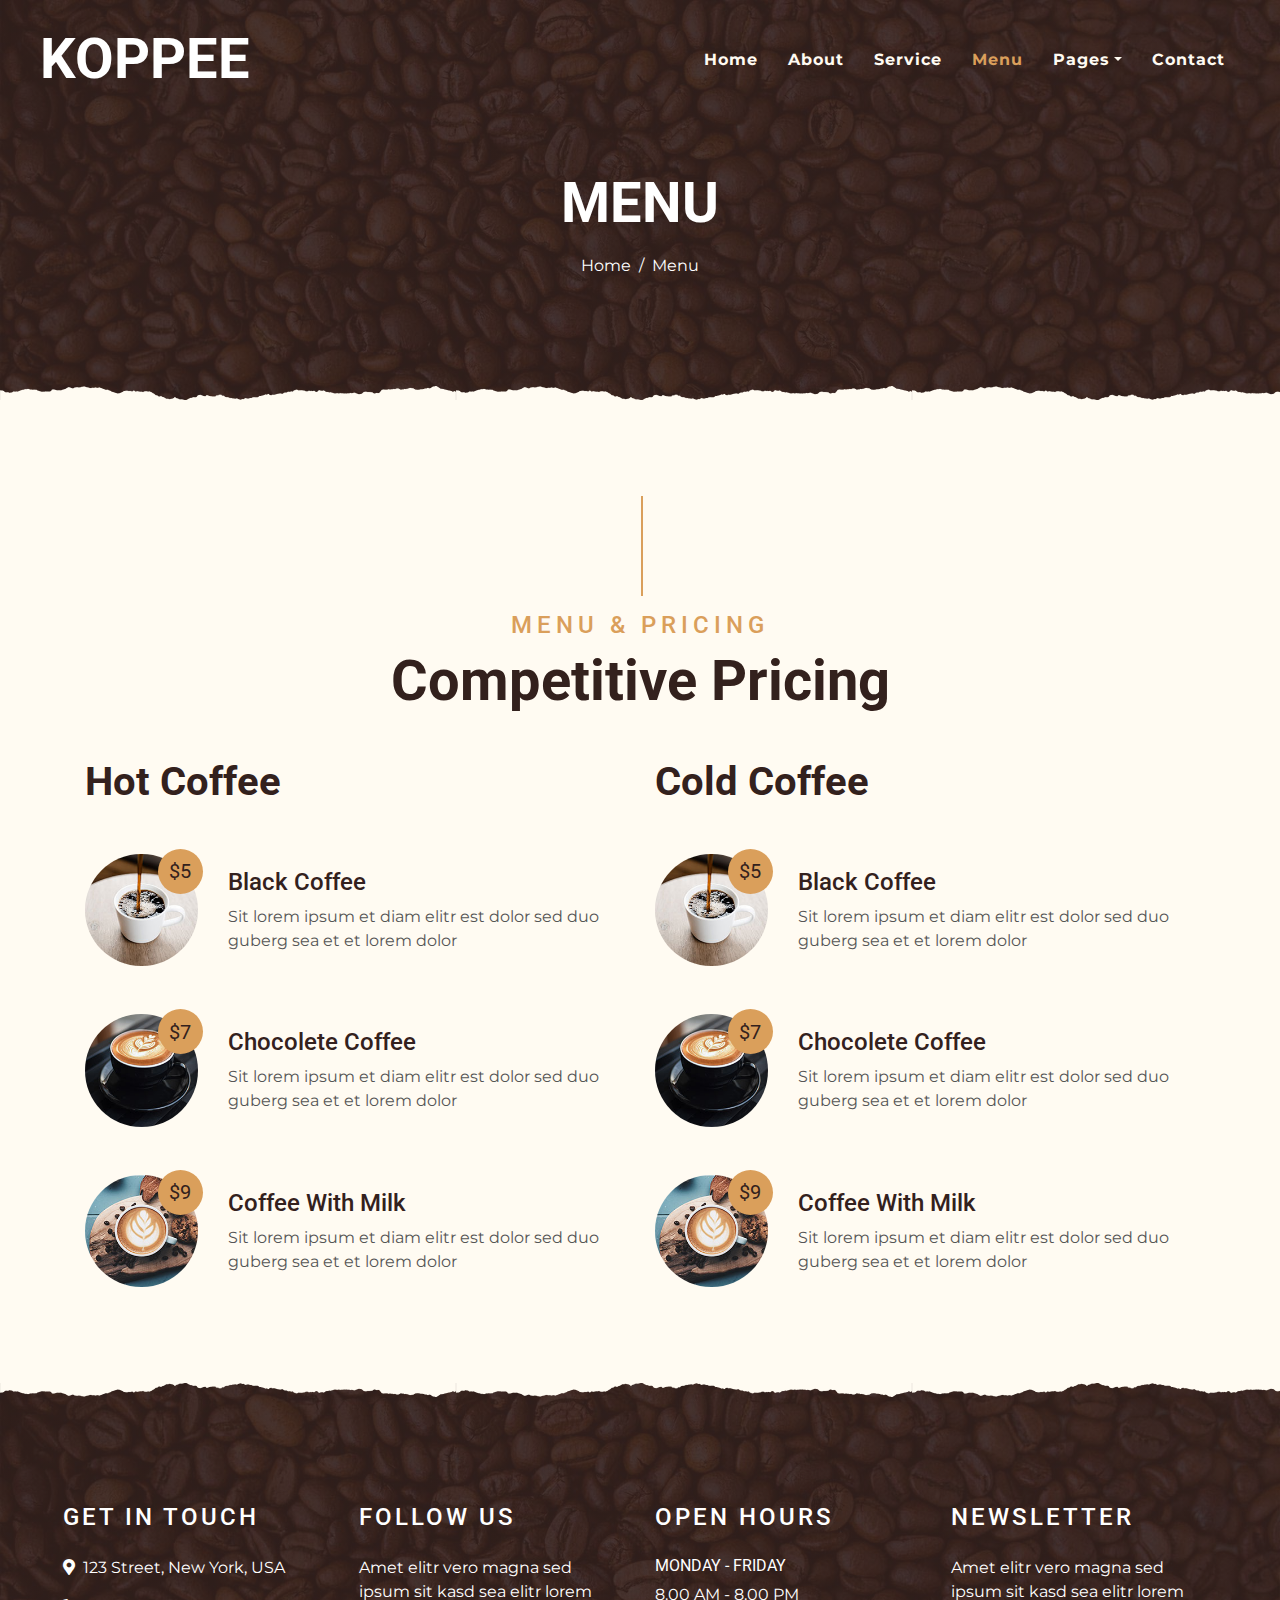
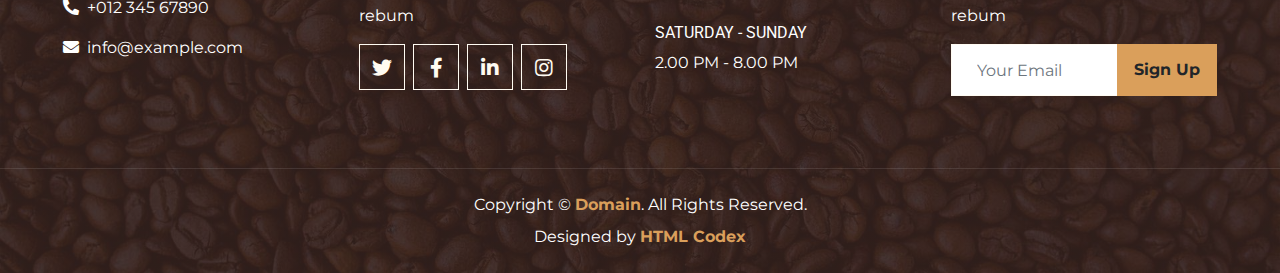
<file: Web/coffee-shop-html-template/menu.html>
<!DOCTYPE html>
<html lang="en">

<head>
    <meta charset="utf-8">
    <title>KOPPEE - Coffee Shop HTML Template</title>
    <meta content="width=device-width, initial-scale=1.0" name="viewport">
    <meta content="Free Website Template" name="keywords">
    <meta content="Free Website Template" name="description">

    <!-- Favicon -->
    <link href="img/favicon.ico" rel="icon">

    <!-- Google Font -->
    <link rel="preconnect" href="https://fonts.gstatic.com">
    <link href="https://fonts.googleapis.com/css2?family=Montserrat:wght@200;400&family=Roboto:wght@400;500;700&display=swap" rel="stylesheet"> 

    <!-- Font Awesome -->
    <link href="https://cdnjs.cloudflare.com/ajax/libs/font-awesome/5.10.0/css/all.min.css" rel="stylesheet">

    <!-- Libraries Stylesheet -->
    <link href="lib/owlcarousel/assets/owl.carousel.min.css" rel="stylesheet">
    <link href="lib/tempusdominus/css/tempusdominus-bootstrap-4.min.css" rel="stylesheet" />

    <!-- Customized Bootstrap Stylesheet -->
    <link href="css/style.min.css" rel="stylesheet">
</head>

<body>
    <!-- Navbar Start -->
    <div class="container-fluid p-0 nav-bar">
        <nav class="navbar navbar-expand-lg bg-none navbar-dark py-3">
            <a href="index.html" class="navbar-brand px-lg-4 m-0">
                <h1 class="m-0 display-4 text-uppercase text-white">KOPPEE</h1>
            </a>
            <button type="button" class="navbar-toggler" data-toggle="collapse" data-target="#navbarCollapse">
                <span class="navbar-toggler-icon"></span>
            </button>
            <div class="collapse navbar-collapse justify-content-between" id="navbarCollapse">
                <div class="navbar-nav ml-auto p-4">
                    <a href="index.html" class="nav-item nav-link">Home</a>
                    <a href="about.html" class="nav-item nav-link">About</a>
                    <a href="service.html" class="nav-item nav-link">Service</a>
                    <a href="menu.html" class="nav-item nav-link active">Menu</a>
                    <div class="nav-item dropdown">
                        <a href="#" class="nav-link dropdown-toggle" data-toggle="dropdown">Pages</a>
                        <div class="dropdown-menu text-capitalize">
                            <a href="reservation.html" class="dropdown-item">Reservation</a>
                            <a href="testimonial.html" class="dropdown-item">Testimonial</a>
                        </div>
                    </div>
                    <a href="contact.html" class="nav-item nav-link">Contact</a>
                </div>
            </div>
        </nav>
    </div>
    <!-- Navbar End -->


    <!-- Page Header Start -->
    <div class="container-fluid page-header mb-5 position-relative overlay-bottom">
        <div class="d-flex flex-column align-items-center justify-content-center pt-0 pt-lg-5" style="min-height: 400px">
            <h1 class="display-4 mb-3 mt-0 mt-lg-5 text-white text-uppercase">Menu</h1>
            <div class="d-inline-flex mb-lg-5">
                <p class="m-0 text-white"><a class="text-white" href="">Home</a></p>
                <p class="m-0 text-white px-2">/</p>
                <p class="m-0 text-white">Menu</p>
            </div>
        </div>
    </div>
    <!-- Page Header End -->


    <!-- Menu Start -->
    <div class="container-fluid pt-5">
        <div class="container">
            <div class="section-title">
                <h4 class="text-primary text-uppercase" style="letter-spacing: 5px;">Menu & Pricing</h4>
                <h1 class="display-4">Competitive Pricing</h1>
            </div>
            <div class="row">
                <div class="col-lg-6">
                    <h1 class="mb-5">Hot Coffee</h1>
                    <div class="row align-items-center mb-5">
                        <div class="col-4 col-sm-3">
                            <img class="w-100 rounded-circle mb-3 mb-sm-0" src="img/menu-1.jpg" alt="">
                            <h5 class="menu-price">$5</h5>
                        </div>
                        <div class="col-8 col-sm-9">
                            <h4>Black Coffee</h4>
                            <p class="m-0">Sit lorem ipsum et diam elitr est dolor sed duo guberg sea et et lorem dolor</p>
                        </div>
                    </div>
                    <div class="row align-items-center mb-5">
                        <div class="col-4 col-sm-3">
                            <img class="w-100 rounded-circle mb-3 mb-sm-0" src="img/menu-2.jpg" alt="">
                            <h5 class="menu-price">$7</h5>
                        </div>
                        <div class="col-8 col-sm-9">
                            <h4>Chocolete Coffee</h4>
                            <p class="m-0">Sit lorem ipsum et diam elitr est dolor sed duo guberg sea et et lorem dolor</p>
                        </div>
                    </div>
                    <div class="row align-items-center mb-5">
                        <div class="col-4 col-sm-3">
                            <img class="w-100 rounded-circle mb-3 mb-sm-0" src="img/menu-3.jpg" alt="">
                            <h5 class="menu-price">$9</h5>
                        </div>
                        <div class="col-8 col-sm-9">
                            <h4>Coffee With Milk</h4>
                            <p class="m-0">Sit lorem ipsum et diam elitr est dolor sed duo guberg sea et et lorem dolor</p>
                        </div>
                    </div>
                </div>
                <div class="col-lg-6">
                    <h1 class="mb-5">Cold Coffee</h1>
                    <div class="row align-items-center mb-5">
                        <div class="col-4 col-sm-3">
                            <img class="w-100 rounded-circle mb-3 mb-sm-0" src="img/menu-1.jpg" alt="">
                            <h5 class="menu-price">$5</h5>
                        </div>
                        <div class="col-8 col-sm-9">
                            <h4>Black Coffee</h4>
                            <p class="m-0">Sit lorem ipsum et diam elitr est dolor sed duo guberg sea et et lorem dolor</p>
                        </div>
                    </div>
                    <div class="row align-items-center mb-5">
                        <div class="col-4 col-sm-3">
                            <img class="w-100 rounded-circle mb-3 mb-sm-0" src="img/menu-2.jpg" alt="">
                            <h5 class="menu-price">$7</h5>
                        </div>
                        <div class="col-8 col-sm-9">
                            <h4>Chocolete Coffee</h4>
                            <p class="m-0">Sit lorem ipsum et diam elitr est dolor sed duo guberg sea et et lorem dolor</p>
                        </div>
                    </div>
                    <div class="row align-items-center mb-5">
                        <div class="col-4 col-sm-3">
                            <img class="w-100 rounded-circle mb-3 mb-sm-0" src="img/menu-3.jpg" alt="">
                            <h5 class="menu-price">$9</h5>
                        </div>
                        <div class="col-8 col-sm-9">
                            <h4>Coffee With Milk</h4>
                            <p class="m-0">Sit lorem ipsum et diam elitr est dolor sed duo guberg sea et et lorem dolor</p>
                        </div>
                    </div>
                </div>
            </div>
        </div>
    </div>
    <!-- Menu End -->


    <!-- Footer Start -->
    <div class="container-fluid footer text-white mt-5 pt-5 px-0 position-relative overlay-top">
        <div class="row mx-0 pt-5 px-sm-3 px-lg-5 mt-4">
            <div class="col-lg-3 col-md-6 mb-5">
                <h4 class="text-white text-uppercase mb-4" style="letter-spacing: 3px;">Get In Touch</h4>
                <p><i class="fa fa-map-marker-alt mr-2"></i>123 Street, New York, USA</p>
                <p><i class="fa fa-phone-alt mr-2"></i>+012 345 67890</p>
                <p class="m-0"><i class="fa fa-envelope mr-2"></i>info@example.com</p>
            </div>
            <div class="col-lg-3 col-md-6 mb-5">
                <h4 class="text-white text-uppercase mb-4" style="letter-spacing: 3px;">Follow Us</h4>
                <p>Amet elitr vero magna sed ipsum sit kasd sea elitr lorem rebum</p>
                <div class="d-flex justify-content-start">
                    <a class="btn btn-lg btn-outline-light btn-lg-square mr-2" href="#"><i class="fab fa-twitter"></i></a>
                    <a class="btn btn-lg btn-outline-light btn-lg-square mr-2" href="#"><i class="fab fa-facebook-f"></i></a>
                    <a class="btn btn-lg btn-outline-light btn-lg-square mr-2" href="#"><i class="fab fa-linkedin-in"></i></a>
                    <a class="btn btn-lg btn-outline-light btn-lg-square" href="#"><i class="fab fa-instagram"></i></a>
                </div>
            </div>
            <div class="col-lg-3 col-md-6 mb-5">
                <h4 class="text-white text-uppercase mb-4" style="letter-spacing: 3px;">Open Hours</h4>
                <div>
                    <h6 class="text-white text-uppercase">Monday - Friday</h6>
                    <p>8.00 AM - 8.00 PM</p>
                    <h6 class="text-white text-uppercase">Saturday - Sunday</h6>
                    <p>2.00 PM - 8.00 PM</p>
                </div>
            </div>
            <div class="col-lg-3 col-md-6 mb-5">
                <h4 class="text-white text-uppercase mb-4" style="letter-spacing: 3px;">Newsletter</h4>
                <p>Amet elitr vero magna sed ipsum sit kasd sea elitr lorem rebum</p>
                <div class="w-100">
                    <div class="input-group">
                        <input type="text" class="form-control border-light" style="padding: 25px;" placeholder="Your Email">
                        <div class="input-group-append">
                            <button class="btn btn-primary font-weight-bold px-3">Sign Up</button>
                        </div>
                    </div>
                </div>
            </div>
        </div>
        <div class="container-fluid text-center text-white border-top mt-4 py-4 px-sm-3 px-md-5" style="border-color: rgba(256, 256, 256, .1) !important;">
            <p class="mb-2 text-white">Copyright &copy; <a class="font-weight-bold" href="#">Domain</a>. All Rights Reserved.</a></p>
            <p class="m-0 text-white">Designed by <a class="font-weight-bold" href="https://htmlcodex.com">HTML Codex</a></p>
        </div>
    </div>
    <!-- Footer End -->


    <!-- Back to Top -->
    <a href="#" class="btn btn-lg btn-primary btn-lg-square back-to-top"><i class="fa fa-angle-double-up"></i></a>


    <!-- JavaScript Libraries -->
    <script src="https://code.jquery.com/jquery-3.4.1.min.js"></script>
    <script src="https://stackpath.bootstrapcdn.com/bootstrap/4.4.1/js/bootstrap.bundle.min.js"></script>
    <script src="lib/easing/easing.min.js"></script>
    <script src="lib/waypoints/waypoints.min.js"></script>
    <script src="lib/owlcarousel/owl.carousel.min.js"></script>
    <script src="lib/tempusdominus/js/moment.min.js"></script>
    <script src="lib/tempusdominus/js/moment-timezone.min.js"></script>
    <script src="lib/tempusdominus/js/tempusdominus-bootstrap-4.min.js"></script>

    <!-- Contact Javascript File -->
    <script src="mail/jqBootstrapValidation.min.js"></script>
    <script src="mail/contact.js"></script>

    <!-- Template Javascript -->
    <script src="js/main.js"></script>
</body>

</html>
</file>
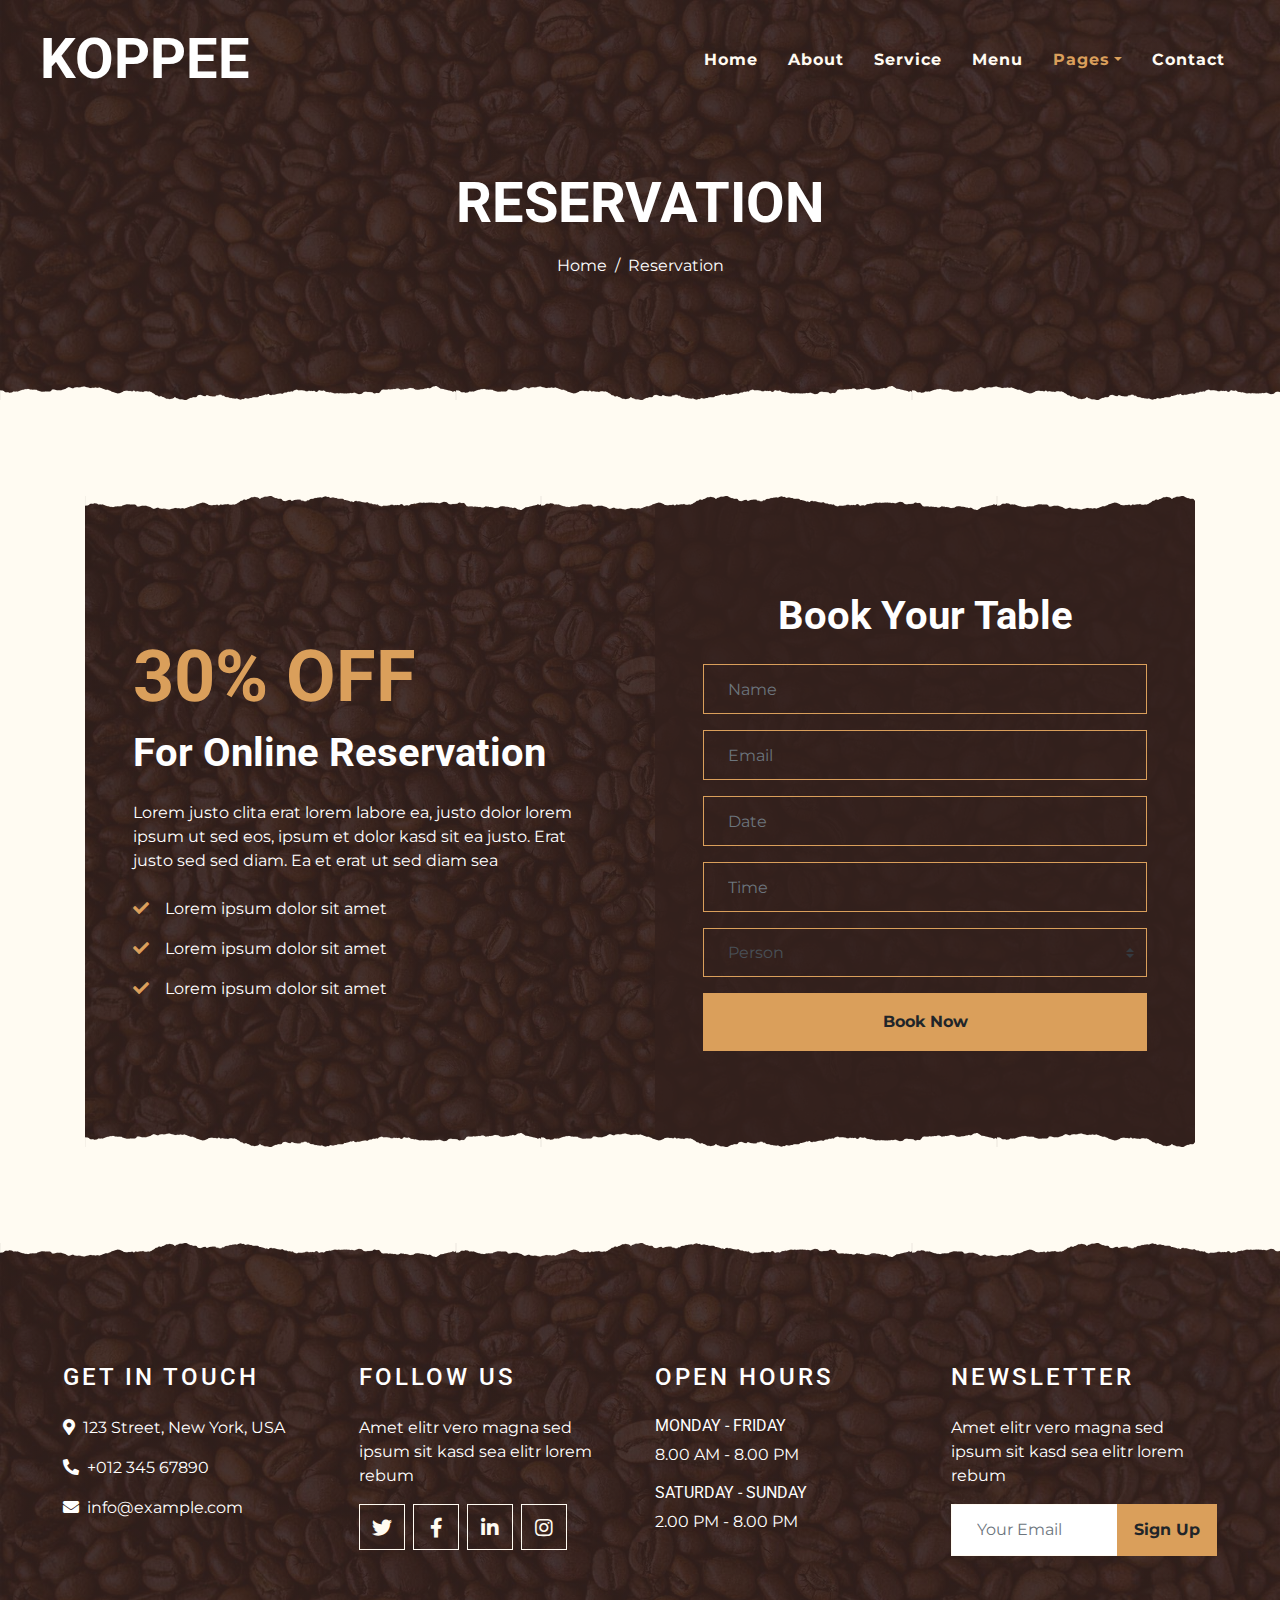
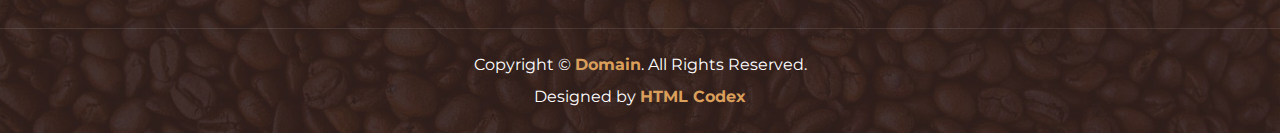
<file: Web/coffee-shop-html-template/reservation.html>
<!DOCTYPE html>
<html lang="en">

<head>
    <meta charset="utf-8">
    <title>KOPPEE - Coffee Shop HTML Template</title>
    <meta content="width=device-width, initial-scale=1.0" name="viewport">
    <meta content="Free Website Template" name="keywords">
    <meta content="Free Website Template" name="description">

    <!-- Favicon -->
    <link href="img/favicon.ico" rel="icon">

    <!-- Google Font -->
    <link rel="preconnect" href="https://fonts.gstatic.com">
    <link href="https://fonts.googleapis.com/css2?family=Montserrat:wght@200;400&family=Roboto:wght@400;500;700&display=swap" rel="stylesheet"> 

    <!-- Font Awesome -->
    <link href="https://cdnjs.cloudflare.com/ajax/libs/font-awesome/5.10.0/css/all.min.css" rel="stylesheet">

    <!-- Libraries Stylesheet -->
    <link href="lib/owlcarousel/assets/owl.carousel.min.css" rel="stylesheet">
    <link href="lib/tempusdominus/css/tempusdominus-bootstrap-4.min.css" rel="stylesheet" />

    <!-- Customized Bootstrap Stylesheet -->
    <link href="css/style.min.css" rel="stylesheet">
</head>

<body>
    <!-- Navbar Start -->
    <div class="container-fluid p-0 nav-bar">
        <nav class="navbar navbar-expand-lg bg-none navbar-dark py-3">
            <a href="index.html" class="navbar-brand px-lg-4 m-0">
                <h1 class="m-0 display-4 text-uppercase text-white">KOPPEE</h1>
            </a>
            <button type="button" class="navbar-toggler" data-toggle="collapse" data-target="#navbarCollapse">
                <span class="navbar-toggler-icon"></span>
            </button>
            <div class="collapse navbar-collapse justify-content-between" id="navbarCollapse">
                <div class="navbar-nav ml-auto p-4">
                    <a href="index.html" class="nav-item nav-link">Home</a>
                    <a href="about.html" class="nav-item nav-link">About</a>
                    <a href="service.html" class="nav-item nav-link">Service</a>
                    <a href="menu.html" class="nav-item nav-link">Menu</a>
                    <div class="nav-item dropdown">
                        <a href="#" class="nav-link dropdown-toggle active" data-toggle="dropdown">Pages</a>
                        <div class="dropdown-menu text-capitalize">
                            <a href="reservation.html" class="dropdown-item active">Reservation</a>
                            <a href="testimonial.html" class="dropdown-item">Testimonial</a>
                        </div>
                    </div>
                    <a href="contact.html" class="nav-item nav-link">Contact</a>
                </div>
            </div>
        </nav>
    </div>
    <!-- Navbar End -->


    <!-- Page Header Start -->
    <div class="container-fluid page-header mb-5 position-relative overlay-bottom">
        <div class="d-flex flex-column align-items-center justify-content-center pt-0 pt-lg-5" style="min-height: 400px">
            <h1 class="display-4 mb-3 mt-0 mt-lg-5 text-white text-uppercase">Reservation</h1>
            <div class="d-inline-flex mb-lg-5">
                <p class="m-0 text-white"><a class="text-white" href="">Home</a></p>
                <p class="m-0 text-white px-2">/</p>
                <p class="m-0 text-white">Reservation</p>
            </div>
        </div>
    </div>
    <!-- Page Header End -->


    <!-- Reservation Start -->
    <div class="container-fluid py-5">
        <div class="container">
            <div class="reservation position-relative overlay-top overlay-bottom">
                <div class="row align-items-center">
                    <div class="col-lg-6 my-5 my-lg-0">
                        <div class="p-5">
                            <div class="mb-4">
                                <h1 class="display-3 text-primary">30% OFF</h1>
                                <h1 class="text-white">For Online Reservation</h1>
                            </div>
                            <p class="text-white">Lorem justo clita erat lorem labore ea, justo dolor lorem ipsum ut sed eos,
                                ipsum et dolor kasd sit ea justo. Erat justo sed sed diam. Ea et erat ut sed diam sea</p>
                            <ul class="list-inline text-white m-0">
                                <li class="py-2"><i class="fa fa-check text-primary mr-3"></i>Lorem ipsum dolor sit amet</li>
                                <li class="py-2"><i class="fa fa-check text-primary mr-3"></i>Lorem ipsum dolor sit amet</li>
                                <li class="py-2"><i class="fa fa-check text-primary mr-3"></i>Lorem ipsum dolor sit amet</li>
                            </ul>
                        </div>
                    </div>
                    <div class="col-lg-6">
                        <div class="text-center p-5" style="background: rgba(51, 33, 29, .8);">
                            <h1 class="text-white mb-4 mt-5">Book Your Table</h1>
                            <form class="mb-5">
                                <div class="form-group">
                                    <input type="text" class="form-control bg-transparent border-primary p-4" placeholder="Name"
                                        required="required" />
                                </div>
                                <div class="form-group">
                                    <input type="email" class="form-control bg-transparent border-primary p-4" placeholder="Email"
                                        required="required" />
                                </div>
                                <div class="form-group">
                                    <div class="date" id="date" data-target-input="nearest">
                                        <input type="text" class="form-control bg-transparent border-primary p-4 datetimepicker-input" placeholder="Date" data-target="#date" data-toggle="datetimepicker"/>
                                    </div>
                                </div>
                                <div class="form-group">
                                    <div class="time" id="time" data-target-input="nearest">
                                        <input type="text" class="form-control bg-transparent border-primary p-4 datetimepicker-input" placeholder="Time" data-target="#time" data-toggle="datetimepicker"/>
                                    </div>
                                </div>
                                <div class="form-group">
                                    <select class="custom-select bg-transparent border-primary px-4" style="height: 49px;">
                                        <option selected>Person</option>
                                        <option value="1">Person 1</option>
                                        <option value="2">Person 2</option>
                                        <option value="3">Person 3</option>
                                        <option value="3">Person 4</option>
                                    </select>
                                </div>
                                
                                <div>
                                    <button class="btn btn-primary btn-block font-weight-bold py-3" type="submit">Book Now</button>
                                </div>
                            </form>
                        </div>
                    </div>
                </div>
            </div>
        </div>
    </div>
    <!-- Reservation End -->


    <!-- Footer Start -->
    <div class="container-fluid footer text-white mt-5 pt-5 px-0 position-relative overlay-top">
        <div class="row mx-0 pt-5 px-sm-3 px-lg-5 mt-4">
            <div class="col-lg-3 col-md-6 mb-5">
                <h4 class="text-white text-uppercase mb-4" style="letter-spacing: 3px;">Get In Touch</h4>
                <p><i class="fa fa-map-marker-alt mr-2"></i>123 Street, New York, USA</p>
                <p><i class="fa fa-phone-alt mr-2"></i>+012 345 67890</p>
                <p class="m-0"><i class="fa fa-envelope mr-2"></i>info@example.com</p>
            </div>
            <div class="col-lg-3 col-md-6 mb-5">
                <h4 class="text-white text-uppercase mb-4" style="letter-spacing: 3px;">Follow Us</h4>
                <p>Amet elitr vero magna sed ipsum sit kasd sea elitr lorem rebum</p>
                <div class="d-flex justify-content-start">
                    <a class="btn btn-lg btn-outline-light btn-lg-square mr-2" href="#"><i class="fab fa-twitter"></i></a>
                    <a class="btn btn-lg btn-outline-light btn-lg-square mr-2" href="#"><i class="fab fa-facebook-f"></i></a>
                    <a class="btn btn-lg btn-outline-light btn-lg-square mr-2" href="#"><i class="fab fa-linkedin-in"></i></a>
                    <a class="btn btn-lg btn-outline-light btn-lg-square" href="#"><i class="fab fa-instagram"></i></a>
                </div>
            </div>
            <div class="col-lg-3 col-md-6 mb-5">
                <h4 class="text-white text-uppercase mb-4" style="letter-spacing: 3px;">Open Hours</h4>
                <div>
                    <h6 class="text-white text-uppercase">Monday - Friday</h6>
                    <p>8.00 AM - 8.00 PM</p>
                    <h6 class="text-white text-uppercase">Saturday - Sunday</h6>
                    <p>2.00 PM - 8.00 PM</p>
                </div>
            </div>
            <div class="col-lg-3 col-md-6 mb-5">
                <h4 class="text-white text-uppercase mb-4" style="letter-spacing: 3px;">Newsletter</h4>
                <p>Amet elitr vero magna sed ipsum sit kasd sea elitr lorem rebum</p>
                <div class="w-100">
                    <div class="input-group">
                        <input type="text" class="form-control border-light" style="padding: 25px;" placeholder="Your Email">
                        <div class="input-group-append">
                            <button class="btn btn-primary font-weight-bold px-3">Sign Up</button>
                        </div>
                    </div>
                </div>
            </div>
        </div>
        <div class="container-fluid text-center text-white border-top mt-4 py-4 px-sm-3 px-md-5" style="border-color: rgba(256, 256, 256, .1) !important;">
            <p class="mb-2 text-white">Copyright &copy; <a class="font-weight-bold" href="#">Domain</a>. All Rights Reserved.</a></p>
            <p class="m-0 text-white">Designed by <a class="font-weight-bold" href="https://htmlcodex.com">HTML Codex</a></p>
        </div>
    </div>
    <!-- Footer End -->


    <!-- Back to Top -->
    <a href="#" class="btn btn-lg btn-primary btn-lg-square back-to-top"><i class="fa fa-angle-double-up"></i></a>


    <!-- JavaScript Libraries -->
    <script src="https://code.jquery.com/jquery-3.4.1.min.js"></script>
    <script src="https://stackpath.bootstrapcdn.com/bootstrap/4.4.1/js/bootstrap.bundle.min.js"></script>
    <script src="lib/easing/easing.min.js"></script>
    <script src="lib/waypoints/waypoints.min.js"></script>
    <script src="lib/owlcarousel/owl.carousel.min.js"></script>
    <script src="lib/tempusdominus/js/moment.min.js"></script>
    <script src="lib/tempusdominus/js/moment-timezone.min.js"></script>
    <script src="lib/tempusdominus/js/tempusdominus-bootstrap-4.min.js"></script>

    <!-- Contact Javascript File -->
    <script src="mail/jqBootstrapValidation.min.js"></script>
    <script src="mail/contact.js"></script>

    <!-- Template Javascript -->
    <script src="js/main.js"></script>
</body>

</html>
</file>
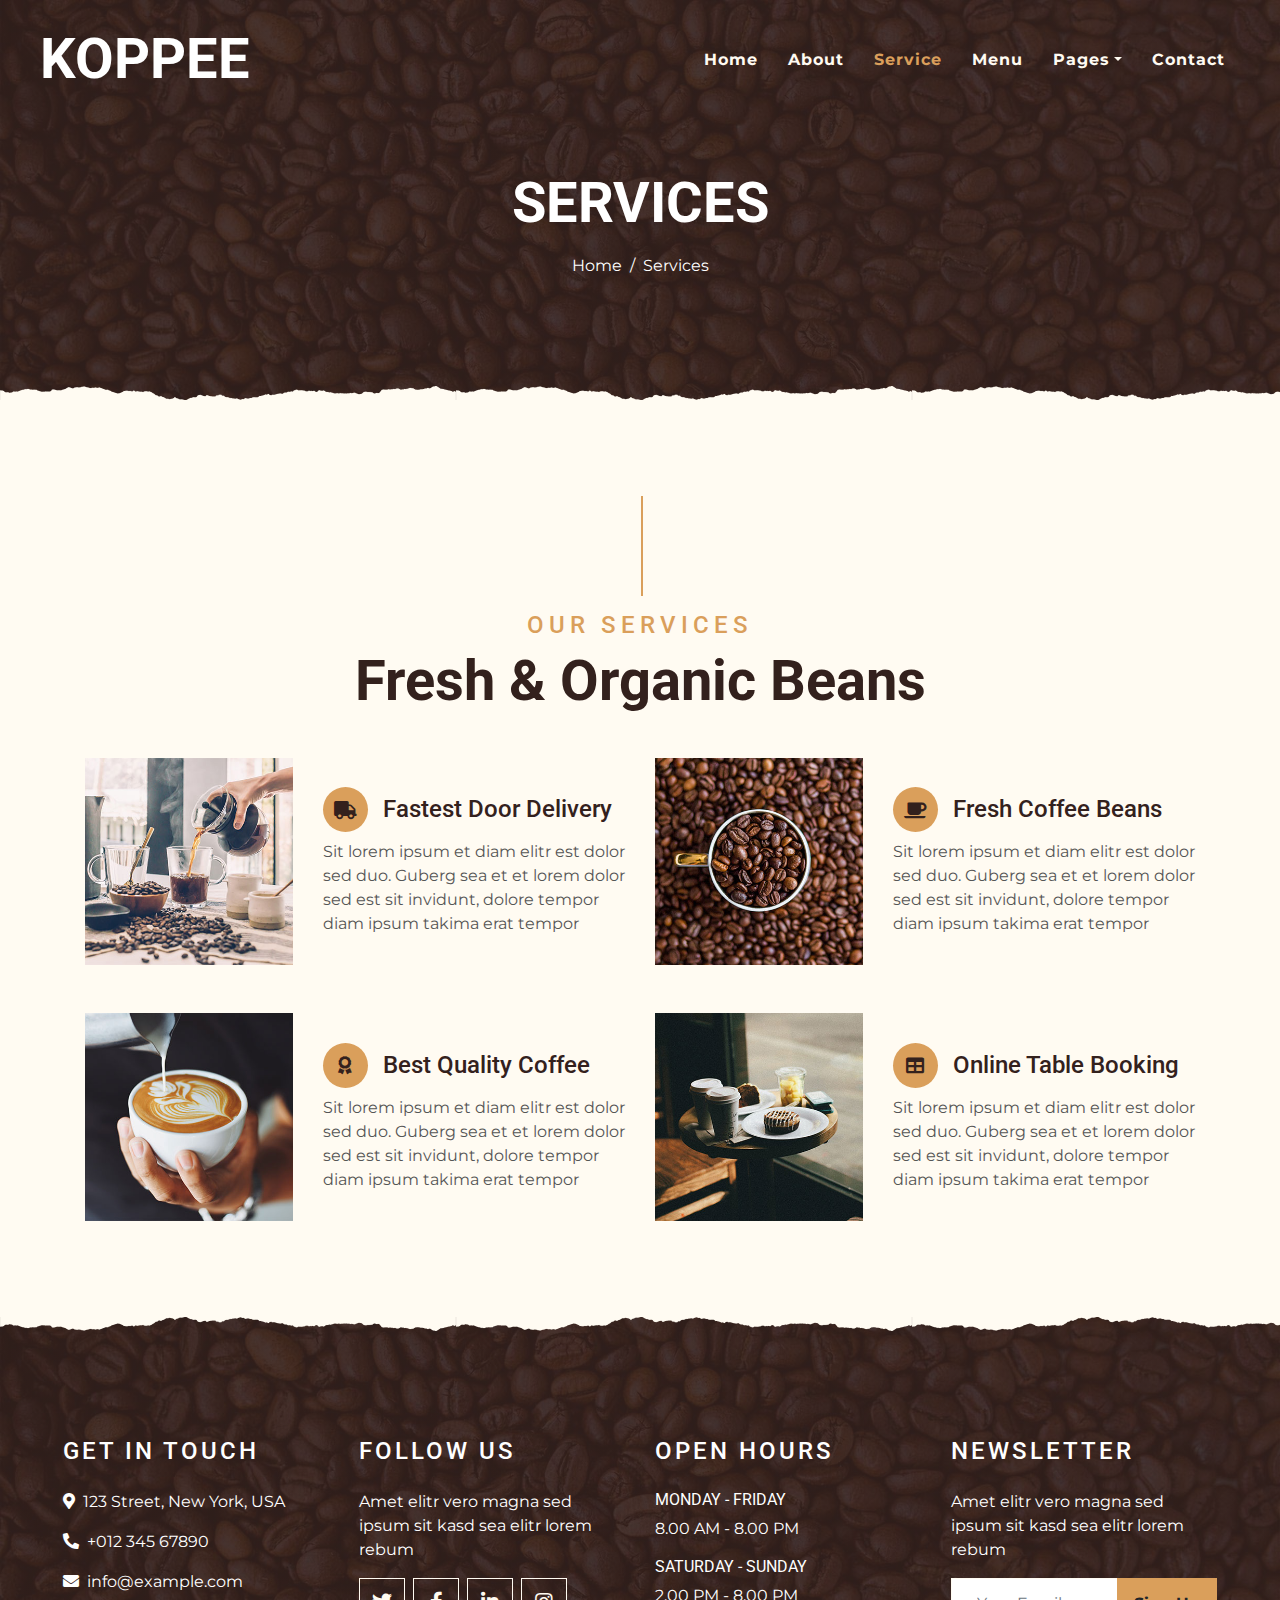
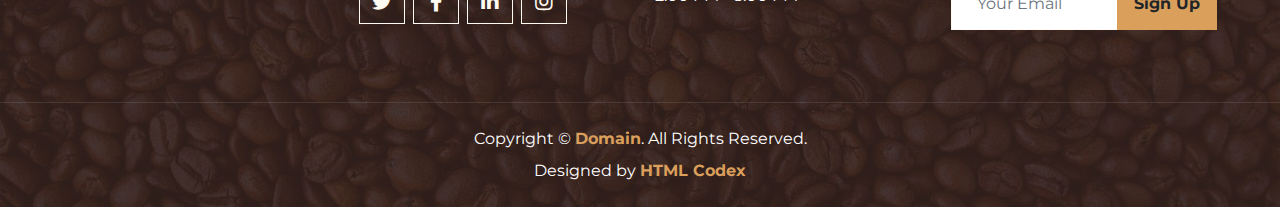
<file: Web/coffee-shop-html-template/service.html>
<!DOCTYPE html>
<html lang="en">

<head>
    <meta charset="utf-8">
    <title>KOPPEE - Coffee Shop HTML Template</title>
    <meta content="width=device-width, initial-scale=1.0" name="viewport">
    <meta content="Free Website Template" name="keywords">
    <meta content="Free Website Template" name="description">

    <!-- Favicon -->
    <link href="img/favicon.ico" rel="icon">

    <!-- Google Font -->
    <link rel="preconnect" href="https://fonts.gstatic.com">
    <link href="https://fonts.googleapis.com/css2?family=Montserrat:wght@200;400&family=Roboto:wght@400;500;700&display=swap" rel="stylesheet"> 

    <!-- Font Awesome -->
    <link href="https://cdnjs.cloudflare.com/ajax/libs/font-awesome/5.10.0/css/all.min.css" rel="stylesheet">

    <!-- Libraries Stylesheet -->
    <link href="lib/owlcarousel/assets/owl.carousel.min.css" rel="stylesheet">
    <link href="lib/tempusdominus/css/tempusdominus-bootstrap-4.min.css" rel="stylesheet" />

    <!-- Customized Bootstrap Stylesheet -->
    <link href="css/style.min.css" rel="stylesheet">
</head>

<body>
    <!-- Navbar Start -->
    <div class="container-fluid p-0 nav-bar">
        <nav class="navbar navbar-expand-lg bg-none navbar-dark py-3">
            <a href="index.html" class="navbar-brand px-lg-4 m-0">
                <h1 class="m-0 display-4 text-uppercase text-white">KOPPEE</h1>
            </a>
            <button type="button" class="navbar-toggler" data-toggle="collapse" data-target="#navbarCollapse">
                <span class="navbar-toggler-icon"></span>
            </button>
            <div class="collapse navbar-collapse justify-content-between" id="navbarCollapse">
                <div class="navbar-nav ml-auto p-4">
                    <a href="index.html" class="nav-item nav-link">Home</a>
                    <a href="about.html" class="nav-item nav-link">About</a>
                    <a href="service.html" class="nav-item nav-link active">Service</a>
                    <a href="menu.html" class="nav-item nav-link">Menu</a>
                    <div class="nav-item dropdown">
                        <a href="#" class="nav-link dropdown-toggle" data-toggle="dropdown">Pages</a>
                        <div class="dropdown-menu text-capitalize">
                            <a href="reservation.html" class="dropdown-item">Reservation</a>
                            <a href="testimonial.html" class="dropdown-item">Testimonial</a>
                        </div>
                    </div>
                    <a href="contact.html" class="nav-item nav-link">Contact</a>
                </div>
            </div>
        </nav>
    </div>
    <!-- Navbar End -->


    <!-- Page Header Start -->
    <div class="container-fluid page-header mb-5 position-relative overlay-bottom">
        <div class="d-flex flex-column align-items-center justify-content-center pt-0 pt-lg-5" style="min-height: 400px">
            <h1 class="display-4 mb-3 mt-0 mt-lg-5 text-white text-uppercase">Services</h1>
            <div class="d-inline-flex mb-lg-5">
                <p class="m-0 text-white"><a class="text-white" href="">Home</a></p>
                <p class="m-0 text-white px-2">/</p>
                <p class="m-0 text-white">Services</p>
            </div>
        </div>
    </div>
    <!-- Page Header End -->


    <!-- Service Start -->
    <div class="container-fluid pt-5">
        <div class="container">
            <div class="section-title">
                <h4 class="text-primary text-uppercase" style="letter-spacing: 5px;">Our Services</h4>
                <h1 class="display-4">Fresh & Organic Beans</h1>
            </div>
            <div class="row">
                <div class="col-lg-6 mb-5">
                    <div class="row align-items-center">
                        <div class="col-sm-5">
                            <img class="img-fluid mb-3 mb-sm-0" src="img/service-1.jpg" alt="">
                        </div>
                        <div class="col-sm-7">
                            <h4><i class="fa fa-truck service-icon"></i>Fastest Door Delivery</h4>
                            <p class="m-0">Sit lorem ipsum et diam elitr est dolor sed duo. Guberg sea et et lorem dolor sed est sit
                                invidunt, dolore tempor diam ipsum takima erat tempor</p>
                        </div>
                    </div>
                </div>
                <div class="col-lg-6 mb-5">
                    <div class="row align-items-center">
                        <div class="col-sm-5">
                            <img class="img-fluid mb-3 mb-sm-0" src="img/service-2.jpg" alt="">
                        </div>
                        <div class="col-sm-7">
                            <h4><i class="fa fa-coffee service-icon"></i>Fresh Coffee Beans</h4>
                            <p class="m-0">Sit lorem ipsum et diam elitr est dolor sed duo. Guberg sea et et lorem dolor sed est sit
                                invidunt, dolore tempor diam ipsum takima erat tempor</p>
                        </div>
                    </div>
                </div>
                <div class="col-lg-6 mb-5">
                    <div class="row align-items-center">
                        <div class="col-sm-5">
                            <img class="img-fluid mb-3 mb-sm-0" src="img/service-3.jpg" alt="">
                        </div>
                        <div class="col-sm-7">
                            <h4><i class="fa fa-award service-icon"></i>Best Quality Coffee</h4>
                            <p class="m-0">Sit lorem ipsum et diam elitr est dolor sed duo. Guberg sea et et lorem dolor sed est sit
                                invidunt, dolore tempor diam ipsum takima erat tempor</p>
                        </div>
                    </div>
                </div>
                <div class="col-lg-6 mb-5">
                    <div class="row align-items-center">
                        <div class="col-sm-5">
                            <img class="img-fluid mb-3 mb-sm-0" src="img/service-4.jpg" alt="">
                        </div>
                        <div class="col-sm-7">
                            <h4><i class="fa fa-table service-icon"></i>Online Table Booking</h4>
                            <p class="m-0">Sit lorem ipsum et diam elitr est dolor sed duo. Guberg sea et et lorem dolor sed est sit
                                invidunt, dolore tempor diam ipsum takima erat tempor</p>
                        </div>
                    </div>
                </div>
            </div>
        </div>
    </div>
    <!-- Service End -->


    <!-- Footer Start -->
    <div class="container-fluid footer text-white mt-5 pt-5 px-0 position-relative overlay-top">
        <div class="row mx-0 pt-5 px-sm-3 px-lg-5 mt-4">
            <div class="col-lg-3 col-md-6 mb-5">
                <h4 class="text-white text-uppercase mb-4" style="letter-spacing: 3px;">Get In Touch</h4>
                <p><i class="fa fa-map-marker-alt mr-2"></i>123 Street, New York, USA</p>
                <p><i class="fa fa-phone-alt mr-2"></i>+012 345 67890</p>
                <p class="m-0"><i class="fa fa-envelope mr-2"></i>info@example.com</p>
            </div>
            <div class="col-lg-3 col-md-6 mb-5">
                <h4 class="text-white text-uppercase mb-4" style="letter-spacing: 3px;">Follow Us</h4>
                <p>Amet elitr vero magna sed ipsum sit kasd sea elitr lorem rebum</p>
                <div class="d-flex justify-content-start">
                    <a class="btn btn-lg btn-outline-light btn-lg-square mr-2" href="#"><i class="fab fa-twitter"></i></a>
                    <a class="btn btn-lg btn-outline-light btn-lg-square mr-2" href="#"><i class="fab fa-facebook-f"></i></a>
                    <a class="btn btn-lg btn-outline-light btn-lg-square mr-2" href="#"><i class="fab fa-linkedin-in"></i></a>
                    <a class="btn btn-lg btn-outline-light btn-lg-square" href="#"><i class="fab fa-instagram"></i></a>
                </div>
            </div>
            <div class="col-lg-3 col-md-6 mb-5">
                <h4 class="text-white text-uppercase mb-4" style="letter-spacing: 3px;">Open Hours</h4>
                <div>
                    <h6 class="text-white text-uppercase">Monday - Friday</h6>
                    <p>8.00 AM - 8.00 PM</p>
                    <h6 class="text-white text-uppercase">Saturday - Sunday</h6>
                    <p>2.00 PM - 8.00 PM</p>
                </div>
            </div>
            <div class="col-lg-3 col-md-6 mb-5">
                <h4 class="text-white text-uppercase mb-4" style="letter-spacing: 3px;">Newsletter</h4>
                <p>Amet elitr vero magna sed ipsum sit kasd sea elitr lorem rebum</p>
                <div class="w-100">
                    <div class="input-group">
                        <input type="text" class="form-control border-light" style="padding: 25px;" placeholder="Your Email">
                        <div class="input-group-append">
                            <button class="btn btn-primary font-weight-bold px-3">Sign Up</button>
                        </div>
                    </div>
                </div>
            </div>
        </div>
        <div class="container-fluid text-center text-white border-top mt-4 py-4 px-sm-3 px-md-5" style="border-color: rgba(256, 256, 256, .1) !important;">
            <p class="mb-2 text-white">Copyright &copy; <a class="font-weight-bold" href="#">Domain</a>. All Rights Reserved.</a></p>
            <p class="m-0 text-white">Designed by <a class="font-weight-bold" href="https://htmlcodex.com">HTML Codex</a></p>
        </div>
    </div>
    <!-- Footer End -->


    <!-- Back to Top -->
    <a href="#" class="btn btn-lg btn-primary btn-lg-square back-to-top"><i class="fa fa-angle-double-up"></i></a>


    <!-- JavaScript Libraries -->
    <script src="https://code.jquery.com/jquery-3.4.1.min.js"></script>
    <script src="https://stackpath.bootstrapcdn.com/bootstrap/4.4.1/js/bootstrap.bundle.min.js"></script>
    <script src="lib/easing/easing.min.js"></script>
    <script src="lib/waypoints/waypoints.min.js"></script>
    <script src="lib/owlcarousel/owl.carousel.min.js"></script>
    <script src="lib/tempusdominus/js/moment.min.js"></script>
    <script src="lib/tempusdominus/js/moment-timezone.min.js"></script>
    <script src="lib/tempusdominus/js/tempusdominus-bootstrap-4.min.js"></script>

    <!-- Contact Javascript File -->
    <script src="mail/jqBootstrapValidation.min.js"></script>
    <script src="mail/contact.js"></script>

    <!-- Template Javascript -->
    <script src="js/main.js"></script>
</body>

</html>
</file>
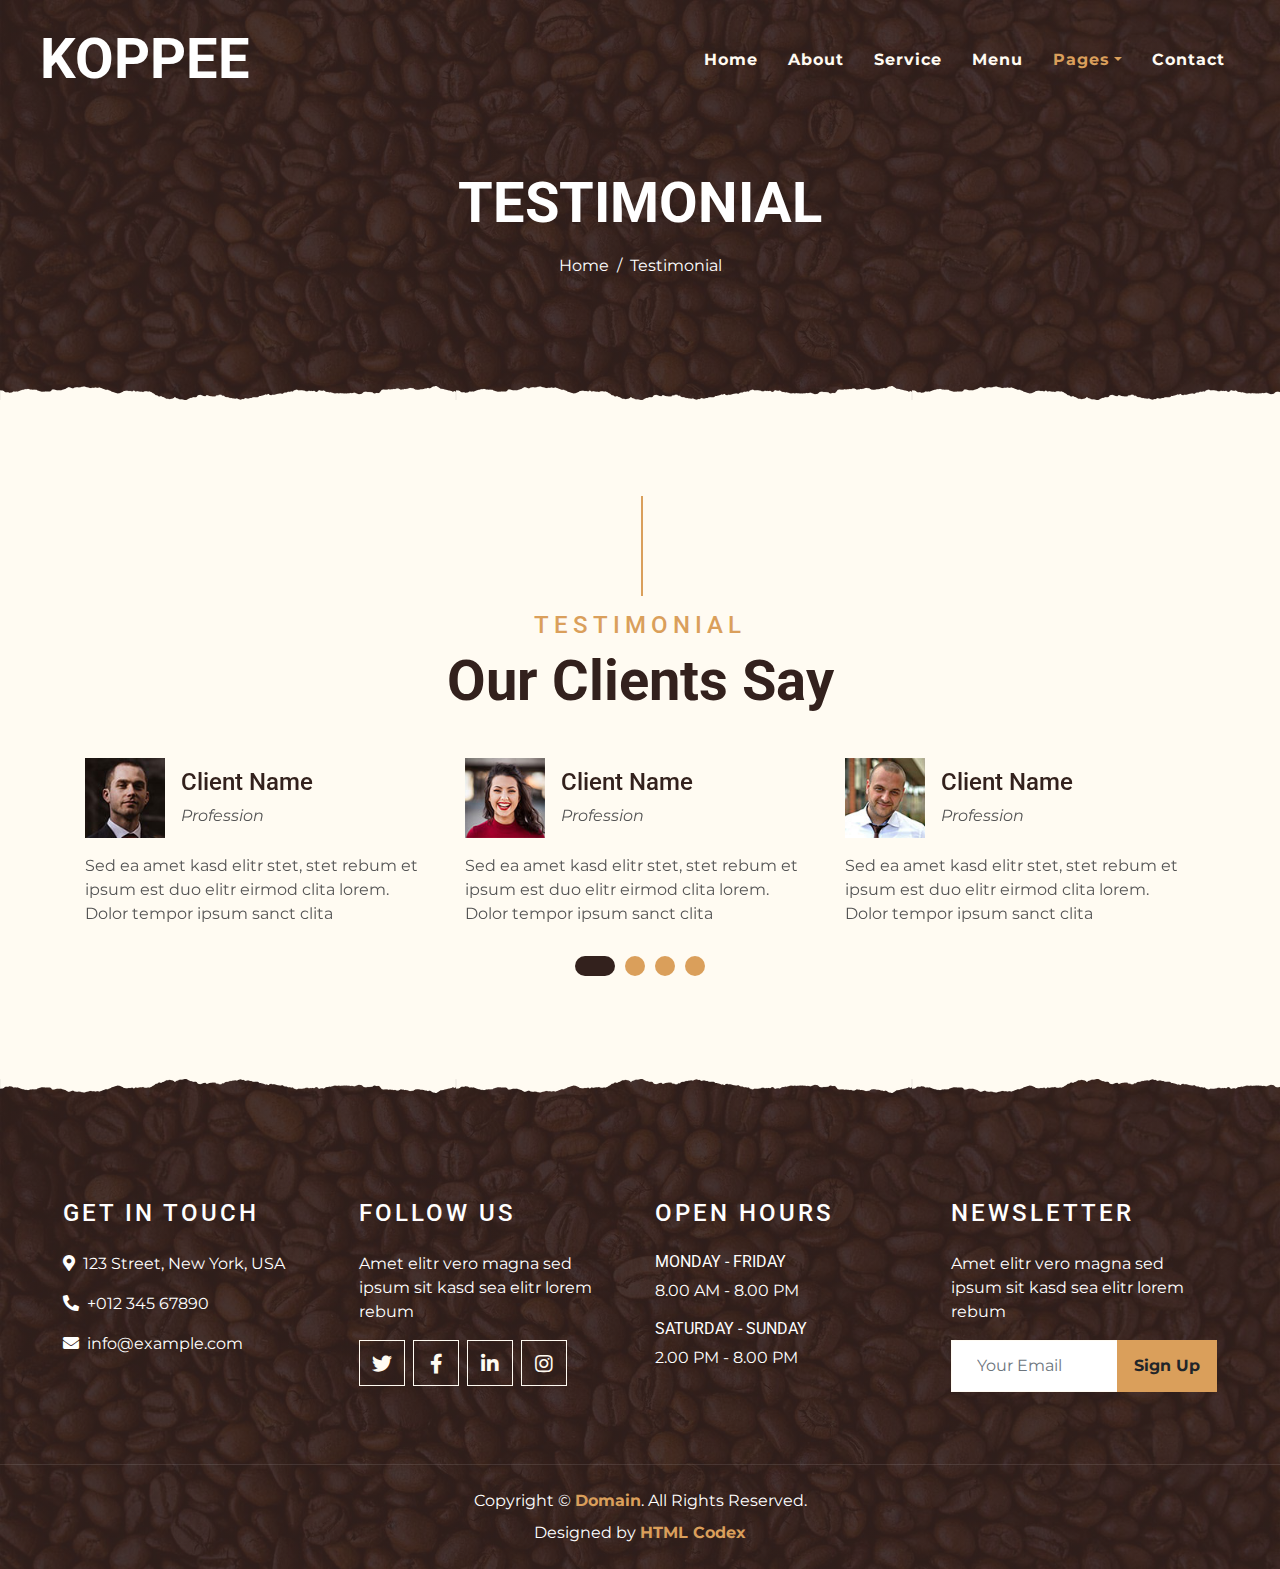
<file: Web/coffee-shop-html-template/testimonial.html>
<!DOCTYPE html>
<html lang="en">

<head>
    <meta charset="utf-8">
    <title>KOPPEE - Coffee Shop HTML Template</title>
    <meta content="width=device-width, initial-scale=1.0" name="viewport">
    <meta content="Free Website Template" name="keywords">
    <meta content="Free Website Template" name="description">

    <!-- Favicon -->
    <link href="img/favicon.ico" rel="icon">

    <!-- Google Font -->
    <link rel="preconnect" href="https://fonts.gstatic.com">
    <link href="https://fonts.googleapis.com/css2?family=Montserrat:wght@200;400&family=Roboto:wght@400;500;700&display=swap" rel="stylesheet"> 

    <!-- Font Awesome -->
    <link href="https://cdnjs.cloudflare.com/ajax/libs/font-awesome/5.10.0/css/all.min.css" rel="stylesheet">

    <!-- Libraries Stylesheet -->
    <link href="lib/owlcarousel/assets/owl.carousel.min.css" rel="stylesheet">
    <link href="lib/tempusdominus/css/tempusdominus-bootstrap-4.min.css" rel="stylesheet" />

    <!-- Customized Bootstrap Stylesheet -->
    <link href="css/style.min.css" rel="stylesheet">
</head>

<body>
    <!-- Navbar Start -->
    <div class="container-fluid p-0 nav-bar">
        <nav class="navbar navbar-expand-lg bg-none navbar-dark py-3">
            <a href="index.html" class="navbar-brand px-lg-4 m-0">
                <h1 class="m-0 display-4 text-uppercase text-white">KOPPEE</h1>
            </a>
            <button type="button" class="navbar-toggler" data-toggle="collapse" data-target="#navbarCollapse">
                <span class="navbar-toggler-icon"></span>
            </button>
            <div class="collapse navbar-collapse justify-content-between" id="navbarCollapse">
                <div class="navbar-nav ml-auto p-4">
                    <a href="index.html" class="nav-item nav-link">Home</a>
                    <a href="about.html" class="nav-item nav-link">About</a>
                    <a href="service.html" class="nav-item nav-link">Service</a>
                    <a href="menu.html" class="nav-item nav-link">Menu</a>
                    <div class="nav-item dropdown">
                        <a href="#" class="nav-link dropdown-toggle active" data-toggle="dropdown">Pages</a>
                        <div class="dropdown-menu text-capitalize">
                            <a href="reservation.html" class="dropdown-item">Reservation</a>
                            <a href="testimonial.html" class="dropdown-item active">Testimonial</a>
                        </div>
                    </div>
                    <a href="contact.html" class="nav-item nav-link">Contact</a>
                </div>
            </div>
        </nav>
    </div>
    <!-- Navbar End -->


    <!-- Page Header Start -->
    <div class="container-fluid page-header mb-5 position-relative overlay-bottom">
        <div class="d-flex flex-column align-items-center justify-content-center pt-0 pt-lg-5" style="min-height: 400px">
            <h1 class="display-4 mb-3 mt-0 mt-lg-5 text-white text-uppercase">Testimonial</h1>
            <div class="d-inline-flex mb-lg-5">
                <p class="m-0 text-white"><a class="text-white" href="">Home</a></p>
                <p class="m-0 text-white px-2">/</p>
                <p class="m-0 text-white">Testimonial</p>
            </div>
        </div>
    </div>
    <!-- Page Header End -->


    <!-- Testimonial Start -->
    <div class="container-fluid py-5">
        <div class="container">
            <div class="section-title">
                <h4 class="text-primary text-uppercase" style="letter-spacing: 5px;">Testimonial</h4>
                <h1 class="display-4">Our Clients Say</h1>
            </div>
            <div class="owl-carousel testimonial-carousel">
                <div class="testimonial-item">
                    <div class="d-flex align-items-center mb-3">
                        <img class="img-fluid" src="img/testimonial-1.jpg" alt="">
                        <div class="ml-3">
                            <h4>Client Name</h4>
                            <i>Profession</i>
                        </div>
                    </div>
                    <p class="m-0">Sed ea amet kasd elitr stet, stet rebum et ipsum est duo elitr eirmod clita lorem. Dolor tempor ipsum sanct clita</p>
                </div>
                <div class="testimonial-item">
                    <div class="d-flex align-items-center mb-3">
                        <img class="img-fluid" src="img/testimonial-2.jpg" alt="">
                        <div class="ml-3">
                            <h4>Client Name</h4>
                            <i>Profession</i>
                        </div>
                    </div>
                    <p class="m-0">Sed ea amet kasd elitr stet, stet rebum et ipsum est duo elitr eirmod clita lorem. Dolor tempor ipsum sanct clita</p>
                </div>
                <div class="testimonial-item">
                    <div class="d-flex align-items-center mb-3">
                        <img class="img-fluid" src="img/testimonial-3.jpg" alt="">
                        <div class="ml-3">
                            <h4>Client Name</h4>
                            <i>Profession</i>
                        </div>
                    </div>
                    <p class="m-0">Sed ea amet kasd elitr stet, stet rebum et ipsum est duo elitr eirmod clita lorem. Dolor tempor ipsum sanct clita</p>
                </div>
                <div class="testimonial-item">
                    <div class="d-flex align-items-center mb-3">
                        <img class="img-fluid" src="img/testimonial-4.jpg" alt="">
                        <div class="ml-3">
                            <h4>Client Name</h4>
                            <i>Profession</i>
                        </div>
                    </div>
                    <p class="m-0">Sed ea amet kasd elitr stet, stet rebum et ipsum est duo elitr eirmod clita lorem. Dolor tempor ipsum sanct clita</p>
                </div>
            </div>
        </div>
    </div>
    <!-- Testimonial End -->


    <!-- Footer Start -->
    <div class="container-fluid footer text-white mt-5 pt-5 px-0 position-relative overlay-top">
        <div class="row mx-0 pt-5 px-sm-3 px-lg-5 mt-4">
            <div class="col-lg-3 col-md-6 mb-5">
                <h4 class="text-white text-uppercase mb-4" style="letter-spacing: 3px;">Get In Touch</h4>
                <p><i class="fa fa-map-marker-alt mr-2"></i>123 Street, New York, USA</p>
                <p><i class="fa fa-phone-alt mr-2"></i>+012 345 67890</p>
                <p class="m-0"><i class="fa fa-envelope mr-2"></i>info@example.com</p>
            </div>
            <div class="col-lg-3 col-md-6 mb-5">
                <h4 class="text-white text-uppercase mb-4" style="letter-spacing: 3px;">Follow Us</h4>
                <p>Amet elitr vero magna sed ipsum sit kasd sea elitr lorem rebum</p>
                <div class="d-flex justify-content-start">
                    <a class="btn btn-lg btn-outline-light btn-lg-square mr-2" href="#"><i class="fab fa-twitter"></i></a>
                    <a class="btn btn-lg btn-outline-light btn-lg-square mr-2" href="#"><i class="fab fa-facebook-f"></i></a>
                    <a class="btn btn-lg btn-outline-light btn-lg-square mr-2" href="#"><i class="fab fa-linkedin-in"></i></a>
                    <a class="btn btn-lg btn-outline-light btn-lg-square" href="#"><i class="fab fa-instagram"></i></a>
                </div>
            </div>
            <div class="col-lg-3 col-md-6 mb-5">
                <h4 class="text-white text-uppercase mb-4" style="letter-spacing: 3px;">Open Hours</h4>
                <div>
                    <h6 class="text-white text-uppercase">Monday - Friday</h6>
                    <p>8.00 AM - 8.00 PM</p>
                    <h6 class="text-white text-uppercase">Saturday - Sunday</h6>
                    <p>2.00 PM - 8.00 PM</p>
                </div>
            </div>
            <div class="col-lg-3 col-md-6 mb-5">
                <h4 class="text-white text-uppercase mb-4" style="letter-spacing: 3px;">Newsletter</h4>
                <p>Amet elitr vero magna sed ipsum sit kasd sea elitr lorem rebum</p>
                <div class="w-100">
                    <div class="input-group">
                        <input type="text" class="form-control border-light" style="padding: 25px;" placeholder="Your Email">
                        <div class="input-group-append">
                            <button class="btn btn-primary font-weight-bold px-3">Sign Up</button>
                        </div>
                    </div>
                </div>
            </div>
        </div>
        <div class="container-fluid text-center text-white border-top mt-4 py-4 px-sm-3 px-md-5" style="border-color: rgba(256, 256, 256, .1) !important;">
            <p class="mb-2 text-white">Copyright &copy; <a class="font-weight-bold" href="#">Domain</a>. All Rights Reserved.</a></p>
            <p class="m-0 text-white">Designed by <a class="font-weight-bold" href="https://htmlcodex.com">HTML Codex</a></p>
        </div>
    </div>
    <!-- Footer End -->


    <!-- Back to Top -->
    <a href="#" class="btn btn-lg btn-primary btn-lg-square back-to-top"><i class="fa fa-angle-double-up"></i></a>


    <!-- JavaScript Libraries -->
    <script src="https://code.jquery.com/jquery-3.4.1.min.js"></script>
    <script src="https://stackpath.bootstrapcdn.com/bootstrap/4.4.1/js/bootstrap.bundle.min.js"></script>
    <script src="lib/easing/easing.min.js"></script>
    <script src="lib/waypoints/waypoints.min.js"></script>
    <script src="lib/owlcarousel/owl.carousel.min.js"></script>
    <script src="lib/tempusdominus/js/moment.min.js"></script>
    <script src="lib/tempusdominus/js/moment-timezone.min.js"></script>
    <script src="lib/tempusdominus/js/tempusdominus-bootstrap-4.min.js"></script>

    <!-- Contact Javascript File -->
    <script src="mail/jqBootstrapValidation.min.js"></script>
    <script src="mail/contact.js"></script>

    <!-- Template Javascript -->
    <script src="js/main.js"></script>
</body>

</html>
</file>
<file: Web/chess_questions/css_style.css>
body {
    font-family: 'Arial', sans-serif;
    display: flex;
    justify-content: center;
    align-items: center;
    height: 100vh;
    background-color: #f5f5f5;
    margin: 0;
}

.container {
    background-color: #fff;
    border-radius: 10px;
    box-shadow: 0px 4px 10px rgba(0, 0, 0, 0.1);
    padding: 20px;
    width: 90%;
    max-width: 500px;
    text-align: center;
}

h1 {
    font-size: 24px;
    color: #333;
    margin-bottom: 20px;
}

.card {
    padding: 30px;
    border-radius: 10px;
    background-color: #008CBA;
    color: white;
    font-size: 18px;
    font-weight: bold;
    box-shadow: 0px 6px 10px rgba(0, 0, 0, 0.1);
    transition: all 0.5s ease;
}

.card.hidden {
    opacity: 0;
    transform: translateY(-30px);
}

.card.visible {
    opacity: 1;
    transform: translateY(0);
}

button {
    margin-top: 20px;
    padding: 10px 20px;
    font-size: 16px;
    border: none;
    background-color: #4CAF50;
    color: white;
    cursor: pointer;
    border-radius: 5px;
    transition: background-color 0.3s;
}

button:hover {
    background-color: #45a049;
}

.answer {
    margin-top: 20px;
</file>
<file: Web/cny/Styles.css>
.blue{
    color: rgb(10, 10, 124);
}
/* blue es para poner una clase, despues podes editar esa clase */
h3{
    color:rgb(178, 33, 33)
}
/*Es para poner todo de un color a un hx */

body {
    background-color: #b8c4dd; /* Aquí puedes usar el color que prefieras, en este caso blanco (#ffffff) */
}
</file>
